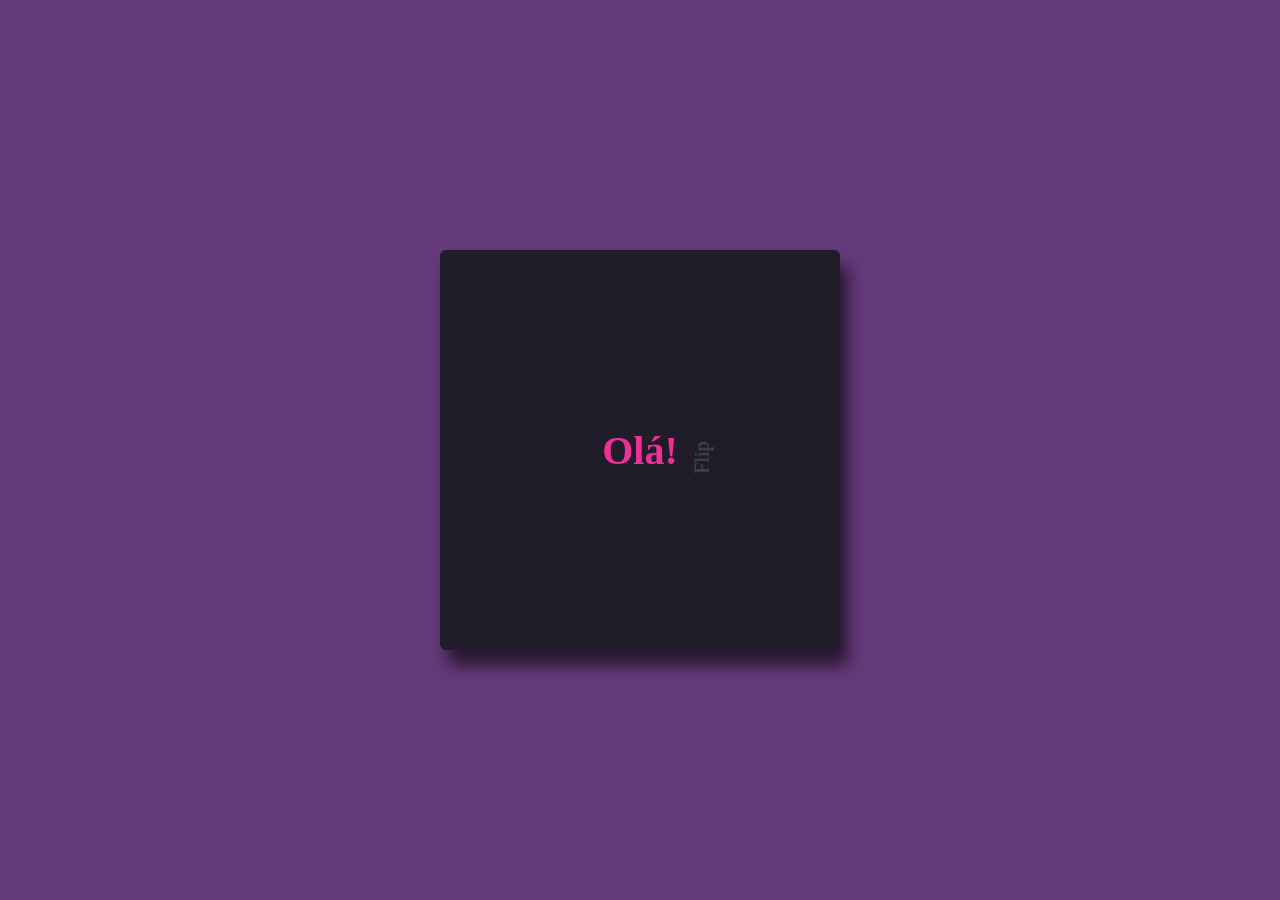
<file: portfolio/cartao-visitas/index.html>
<!DOCTYPE html>
<html lang="pt-br">

<head>
  <meta charset="UTF-8" />
  <meta http-equiv="X-UA-Compatible" content="IE=edge" />
  <meta name="viewport" content="width=device-width, initial-scale=1.0" />
  <title>Cartão Virtual (Flip)</title>

  <style>
    body {
      background-color: #643a7a;
    }

    .frame {
      position: absolute;
      background-color: #201c29;
      top: 50%;
      left: 50%;
      width: 400px;
      height: 400px;
      margin-top: -200px;
      margin-left: -200px;
      box-shadow: 8px 16px 16px rgba(0, 0, 0, 0.6);
      border-radius: 6px;
    }

    .frame,
    .card {
      display: flex;
      align-items: center;
      justify-content: center;
    }

    .flip-me {
      position: absolute;
      top: 20%;
      left: 77%;
      font-size: 20px;
      transform: rotate(-90deg);
    }

    .front h1 {
      font-size: 2.5rem;
      margin: 1rem 3rem;
      color: #ef2f96;
    }

    p {
      position: absolute;
      top: 60%;
      left: 10%;
      color: rgba(255, 255, 255, 0.2);
    }

    .card:hover .flip {
      transform: rotateX(180deg);
      translate3d (0, 0, 0);
    }

    .flip {
      transform-style: preserve-3d;
      transition: all 0.7s ease-in-out;
      perspective: 1000px;
    }

    .front,
    .back {
      -webkit-backface-visibility: hidden;
      width: 100%;
      height: 100%;
      background-color: #201c29;
    }

    .card .back {
      transform: rotateX(-180deg);
      position: absolute;
      top: 10;
      left: 10;
    }

    .back {
      letter-spacing: 2px;
      text-align: center;
    }

    .back h2 {
      font-size: 2rem;
      color: #ef2f96;
    }

    .back h3 {
      font-size: 1.8rem;
      color: rgba(255, 255, 255, 0.7);
    }

    .network>a>img {
      width: 32px;
    }

    .network>a>img:hover {
      cursor: pointer;
      width: 42px;
    }
  </style>
</head>

<body>
  <div class="frame">
    <div class="card">
      <div class="flip">
        <div class="front">
          <h1>Olá!</h1>
          <p class="flip-me">Flip</p>
        </div>
        <div class="back">
          <h2>Lucas Bavaresco</h2>
          <h3>Web Developer</h3>

          <div class="network">
            <a href="https://github.com/Lucas-Bavaresco" target="_blank">
              <img src="images/github.svg" alt="Logo GitHub" /></a>
            <a href="https://www.linkedin.com/in/lucas-bavaresco/" target="_blank"><img src="images/linkedin.svg"
                alt="Logo LinkedIn" /></a>
            <a href="https://www.instagram.com/lucas.infiniti.solutions/" target="_blank"><img
                src="images/instagram.svg" alt="Logo Instagram" /></a>
          </div>
        </div>
      </div>
    </div>
  </div>
</body>

</html>
</file>
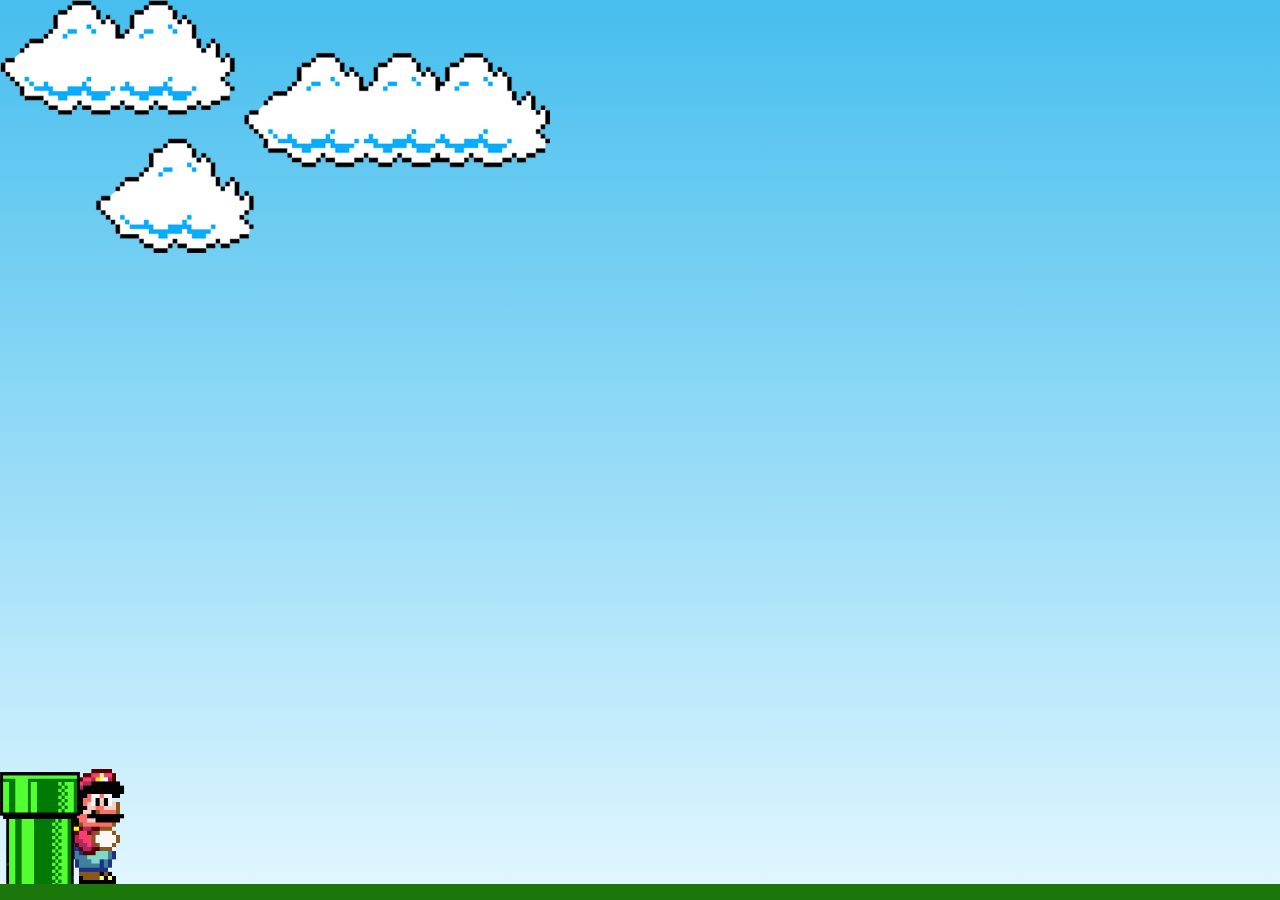
<file: portfolio/mario-jump/index.html>
<!DOCTYPE html>
<html lang="pt-br">

<head>
  <meta charset="UTF-8" />
  <neta htto-equiv="X-UA-Compatbile" content="IE=edge" />
  <meta name="viewport" content="width=device-width, initial-scale=1.0" />
  <title>Mario Jump</title>
  <link rel="stylesheet" href="style.css" />
</head>

<body>
  <div class="gameBoard">
    <img src="images/clouds.png" alt="nuvens" class="clouds" />
    <img src="images/mario.gif" alt="personagem mario" class="mario" />
    <img src="images/pipe.png" alt="cano" class="pipe" />
  </div>
</body>

<script src="script.js"></script>

</html>
</file>
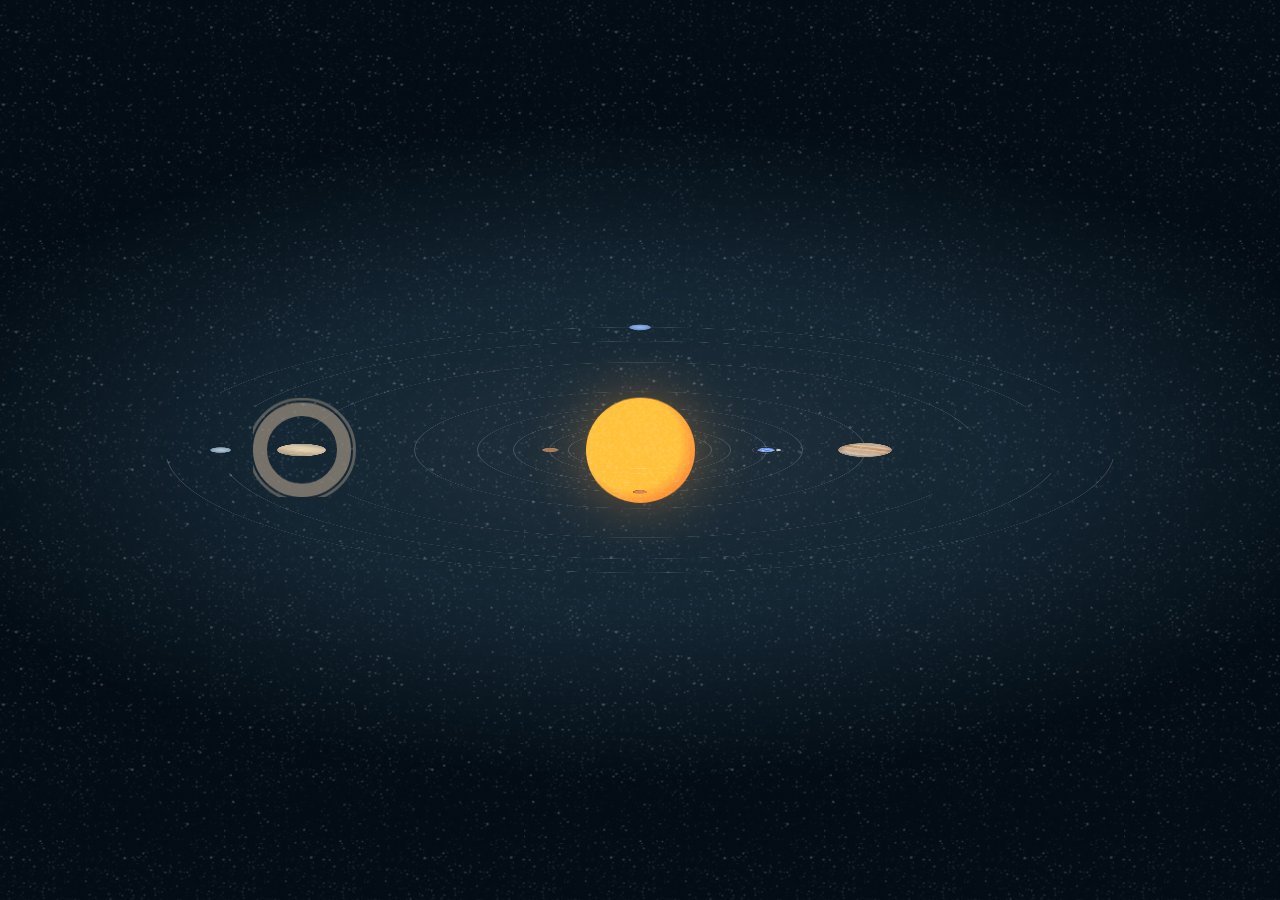
<file: portfolio/solar-system-3d/index.html>
<!doctype html>
<html lang="en">

<head>
  <meta charset="utf-8">
  <meta http-equiv="X-UA-Compatible" content="IE=Edge;chrome=1">
  <meta name="viewport" content="width=device-width, initial-scale=1.0, user-scalable = no">
  <!--<meta name="apple-mobile-web-app-capable" content="yes">
    <meta name="apple-mobile-web-app-status-bar-style" content="black">-->
  <title dir="ltr">3D Solar System</title>
  <script src="https://code.jquery.com/jquery-2.1.1.min.js" script type="text/javascript"></script>
  <script src="//ajax.googleapis.com/ajax/libs/jquery/1.8.1/jquery.min.js"></script>
  <link rel="stylesheet" type="text/css" media="screen" href="style.css">
</head>

<body class="opening hide-UI view-2D zoom-large data-close controls-close">
  <div id="navbar">
    <a id="toggle-data" href="#data"><i class="icon-data"></i>Data</a>
    <h1>3D CSS Solar System</h1>
    <a id="toggle-controls" href="#controls"><i class="icon-controls"></i>Controls</a>
  </div>
  <div id="data">
    <a class="sun" title="sun" href="#sunspeed">Sun</a>
    <a class="mercury" title="mercury" href="#mercuryspeed">Mercury</a>
    <a class="venus" title="venus" href="#venusspeed">Venus</a>
    <a class="earth active" title="earth" href="#earthspeed">Earth</a>
    <a class="mars" title="mars" href="#marsspeed">Mars</a>
    <a class="jupiter" title="jupiter" href="#jupiterspeed">Jupiter</a>
    <a class="saturn" title="saturn" href="#saturnspeed">Saturn</a>
    <a class="uranus" title="uranus" href="#uranusspeed">Uranus</a>
    <a class="neptune" title="neptune" href="#neptunespeed">Neptune</a>
  </div>
  <div id="controls">
    <label class="set-view">
      <input type="checkbox">
    </label>
    <label class="set-zoom">
      <input type="checkbox">
    </label>
    <label>
      <input type="radio" class="set-speed" name="scale" checked>
      <span>Speed</span>
    </label>
    <label>
      <input type="radio" class="set-size" name="scale">
      <span>Size</span>
    </label>
    <label>
      <input type="radio" class="set-distance" name="scale">
      <span>Distance</span>
    </label>
  </div>
  <div id="universe" class="scale-stretched">
    <div id="galaxy">
      <div id="solar-system" class="earth">
        <div id="mercury" class="orbit">
          <div class="pos">
            <div class="planet">
              <dl class="infos">
                <dt>Mercury</dt>
                <dd><span></span></dd>
              </dl>
            </div>
          </div>
        </div>
        <div id="venus" class="orbit">
          <div class="pos">
            <div class="planet">
              <dl class="infos">
                <dt>Venus</dt>
                <dd><span></span></dd>
              </dl>
            </div>
          </div>
        </div>
        <div id="earth" class="orbit">
          <div class="pos">
            <div class="orbit">
              <div class="pos">
                <div class="moon"></div>
              </div>
            </div>
            <div class="planet">
              <dl class="infos">
                <dt>Earth</dt>
                <dd><span></span></dd>
              </dl>
            </div>
          </div>
        </div>
        <div id="mars" class="orbit">
          <div class="pos">
            <div class="planet">
              <dl class="infos">
                <dt>Mars</dt>
                <dd><span></span></dd>
              </dl>
            </div>
          </div>
        </div>
        <div id="jupiter" class="orbit">
          <div class="pos">
            <div class="planet">
              <dl class="infos">
                <dt>Jupiter</dt>
                <dd><span></span></dd>
              </dl>
            </div>
          </div>
        </div>
        <div id="saturn" class="orbit">
          <div class="pos">
            <div class="planet">
              <div class="ring"></div>
              <dl class="infos">
                <dt>Saturn</dt>
                <dd><span></span></dd>
              </dl>
            </div>
          </div>
        </div>
        <div id="uranus" class="orbit">
          <div class="pos">
            <div class="planet">
              <dl class="infos">
                <dt>Uranus</dt>
                <dd><span></span></dd>
              </dl>
            </div>
          </div>
        </div>
        <div id="neptune" class="orbit">
          <div class="pos">
            <div class="planet">
              <dl class="infos">
                <dt>Neptune</dt>
                <dd><span></span></dd>
              </dl>
            </div>
          </div>
        </div>
        <div id="sun">
          <dl class="infos">
            <dt>Sun</dt>
            <dd><span></span></dd>
          </dl>
        </div>
      </div>
    </div>
  </div>
  </script>
  <script src="script.js"></script>
</body>

</html>
</file>
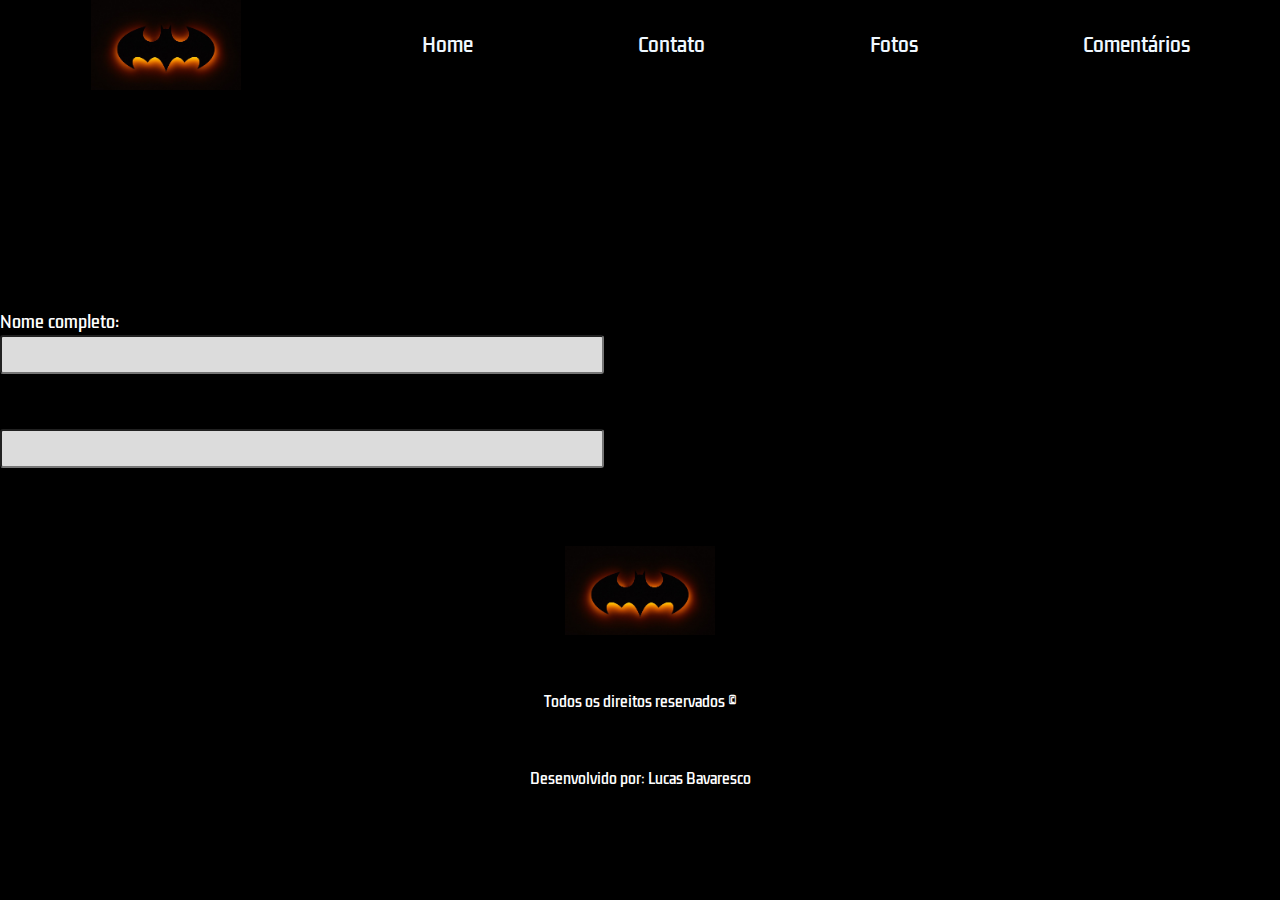
<file: portfolio/batman/contato.html>
<!DOCTYPE html>
<html lang="en">

<head>
  <meta charset="UTF-8" />
  <meta http-equiv="X-UA-Compatible" content="IE=edge" />
  <meta name="viewport" content="width=device-width, initial-scale=1.0" />
  <title>Contato</title>
  <link rel="stylesheet" href="./styles.css" />
</head>

<body>
  <header>
    <img id="logo" src="./logo1.jpg" />
    <nav>
      <ul>
        <a href="./index.html">
          <li>Home</li>
        </a>
        <a href="./contato.html">
          <li>Contato</li>
        </a>
        <a href="./fotos.html">
          <li>Fotos</li>
        </a>
        <a href="./comentarios.html">
          <li>Comentários</li>
        </a>
      </ul>
    </nav>
  </header>

  <div class="contactUs">
    <h1>Contate conosco:</h1>
  </div>

  <div class="costumerName">
    <form> <!-- ? Formulário de Contato do Cliente -->
      <label>Nome completo:</label>
      <input type="text" id="txtName" />
    </form>
  </div>


  <div class="costumerEmail">
    <form>
      <label>E-mail:</label>
      <input type="email" id="costemail" />
    </form>
  </div>






  <footer>
    <img style="object-fit: contain" id="logo" src="./logo1.jpg" />
    <span>Todos os direitos reservados ©</span>
    <span>Desenvolvido por: Lucas Bavaresco</span>

    <nav class="footer-navigation">
      <ul class="footer-list">
        <a href="./index.html">
          <li>Home</li>
        </a>
        <a href="./contato.html">
          <li>Contato</li>
        </a>
        <a href="./fotos.html">
          <li>Fotos</li>
        </a>
        <a href="./comentarios.html">
          <li>Comentários</li>
        </a>
      </ul>
    </nav>
  </footer>
</body>

</html>
</file>
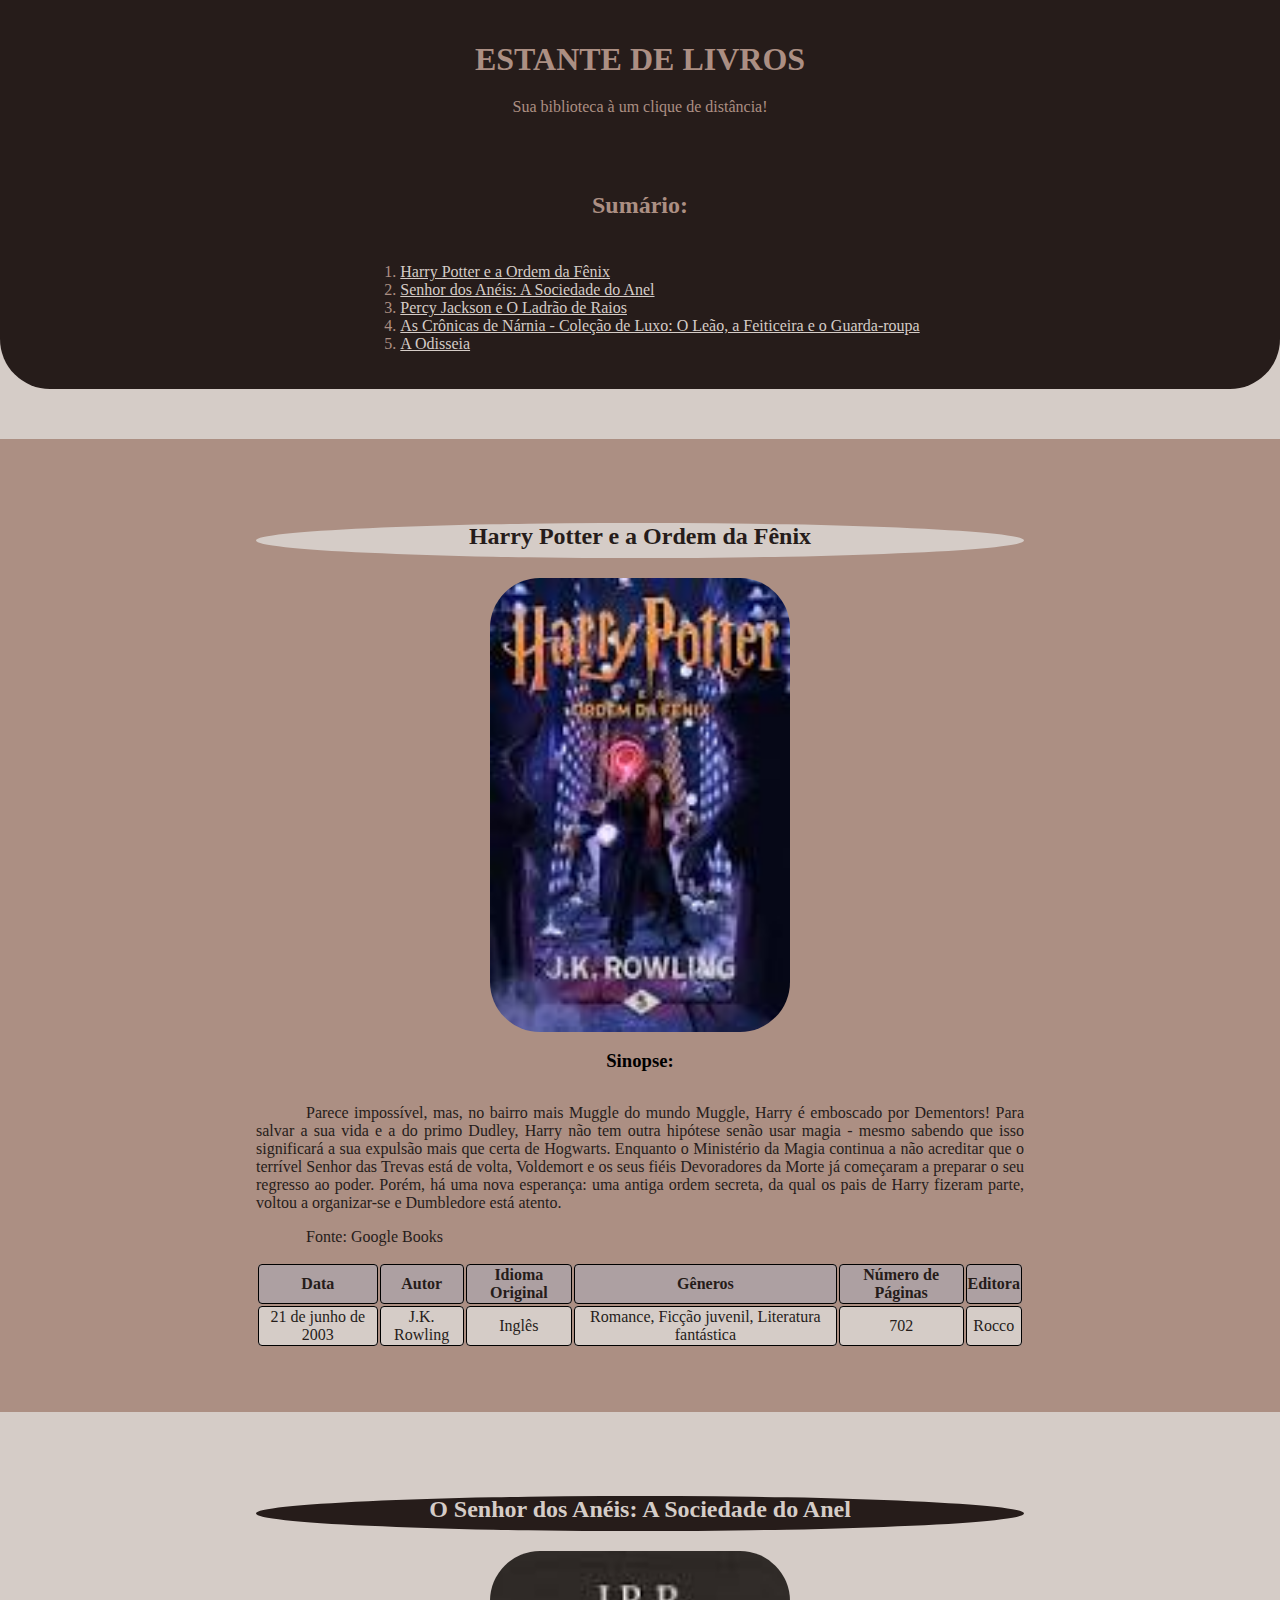
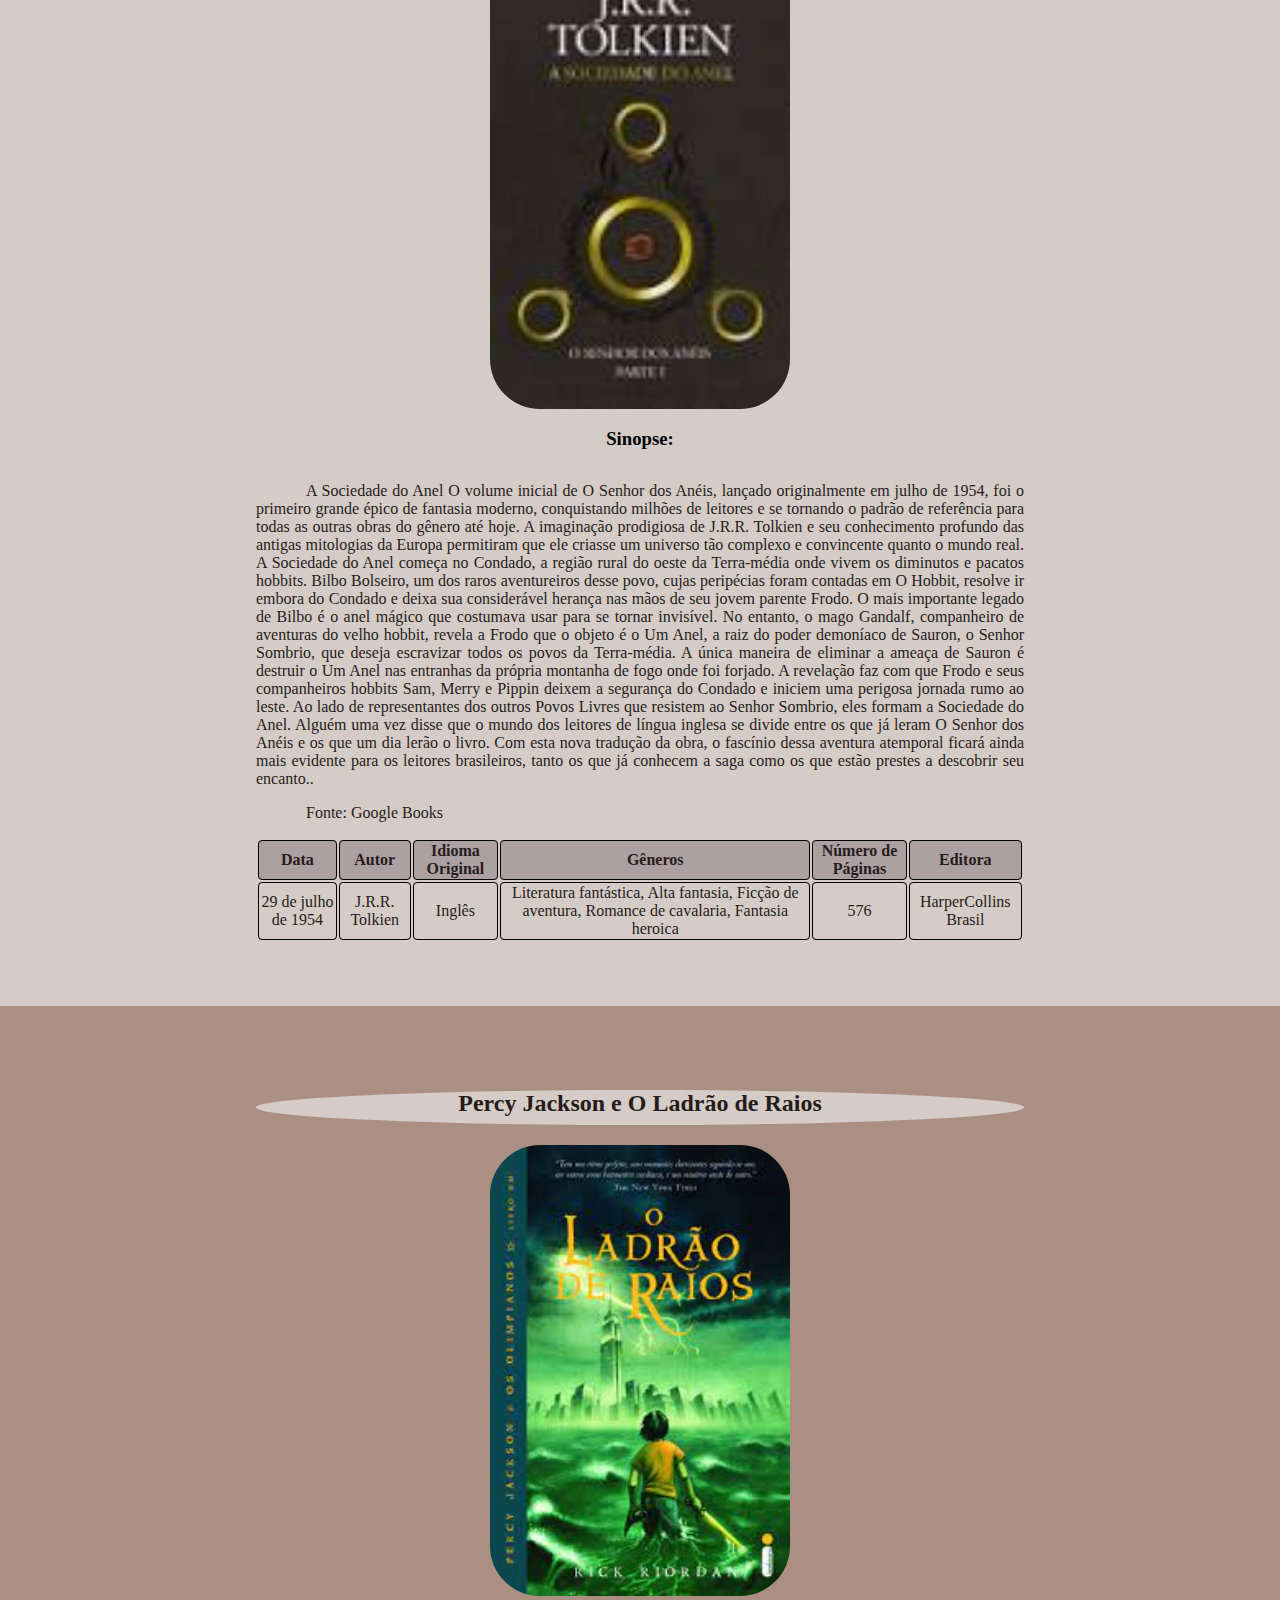
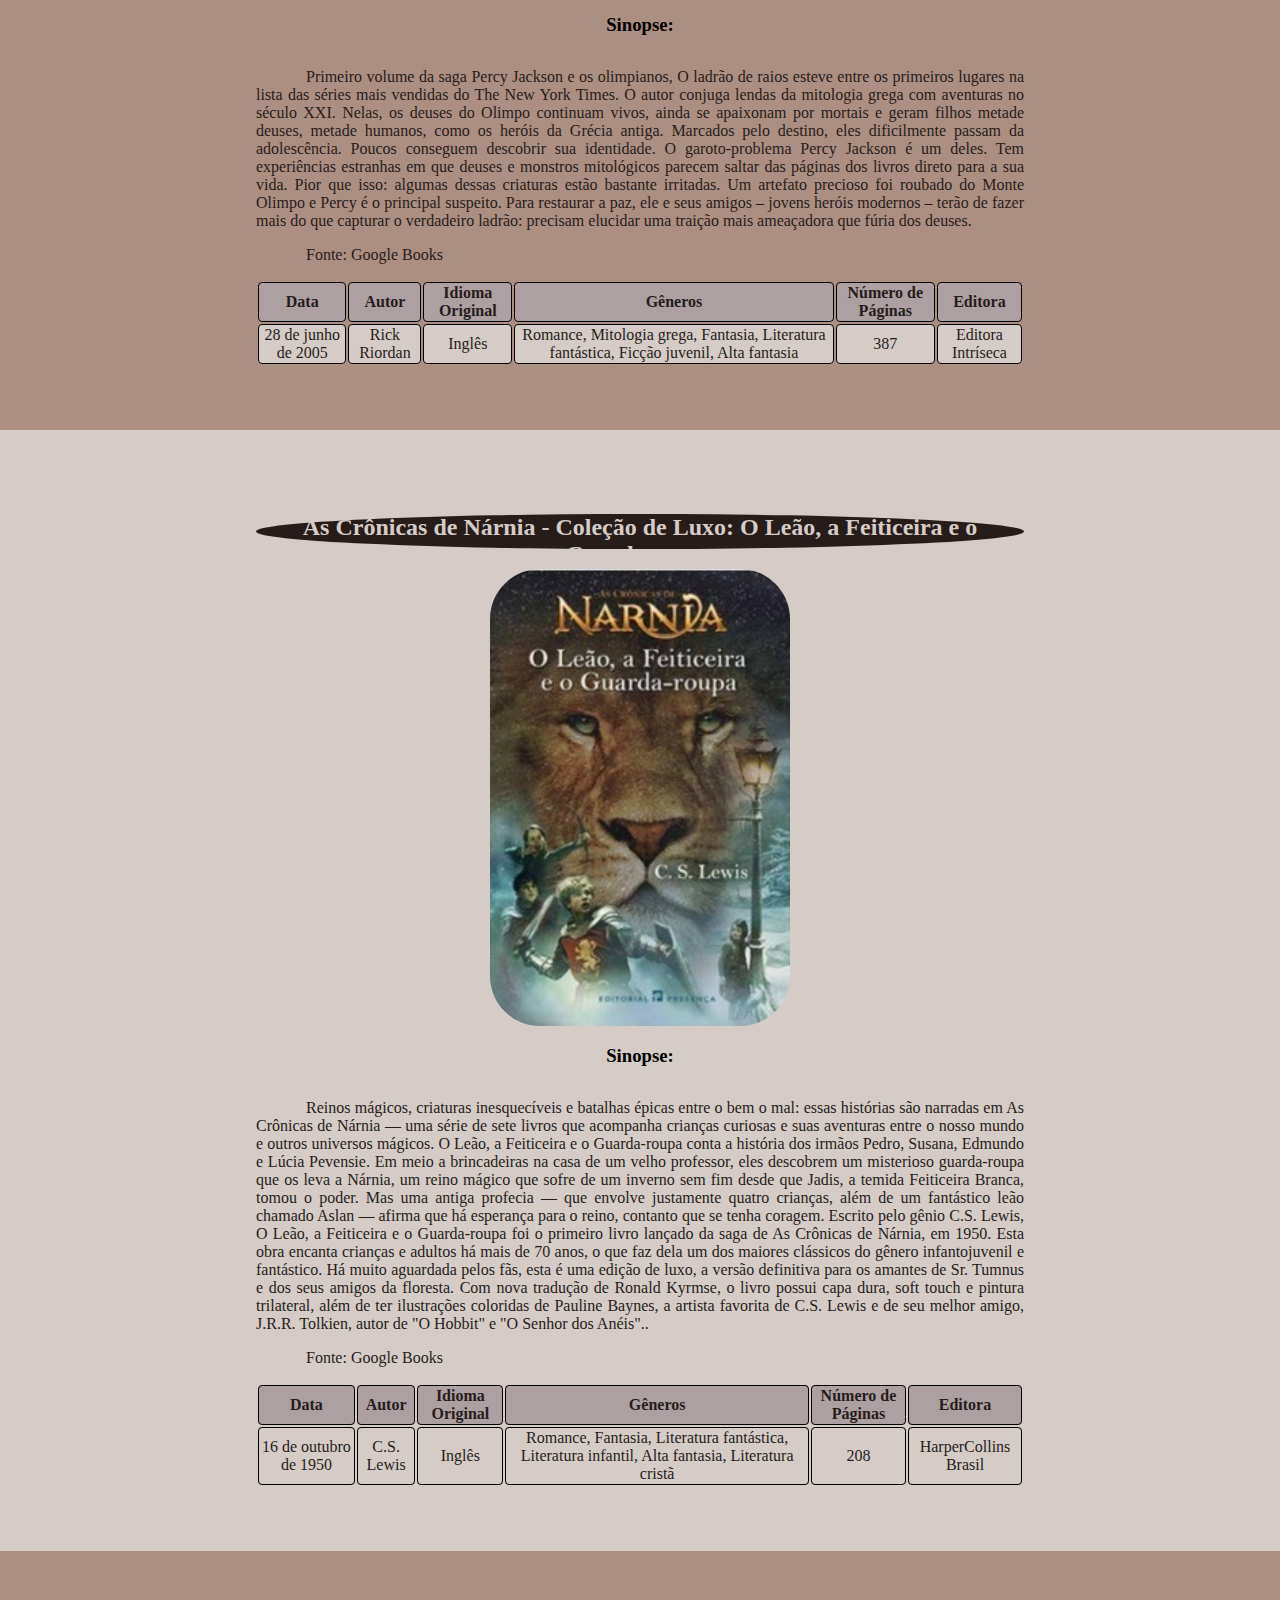
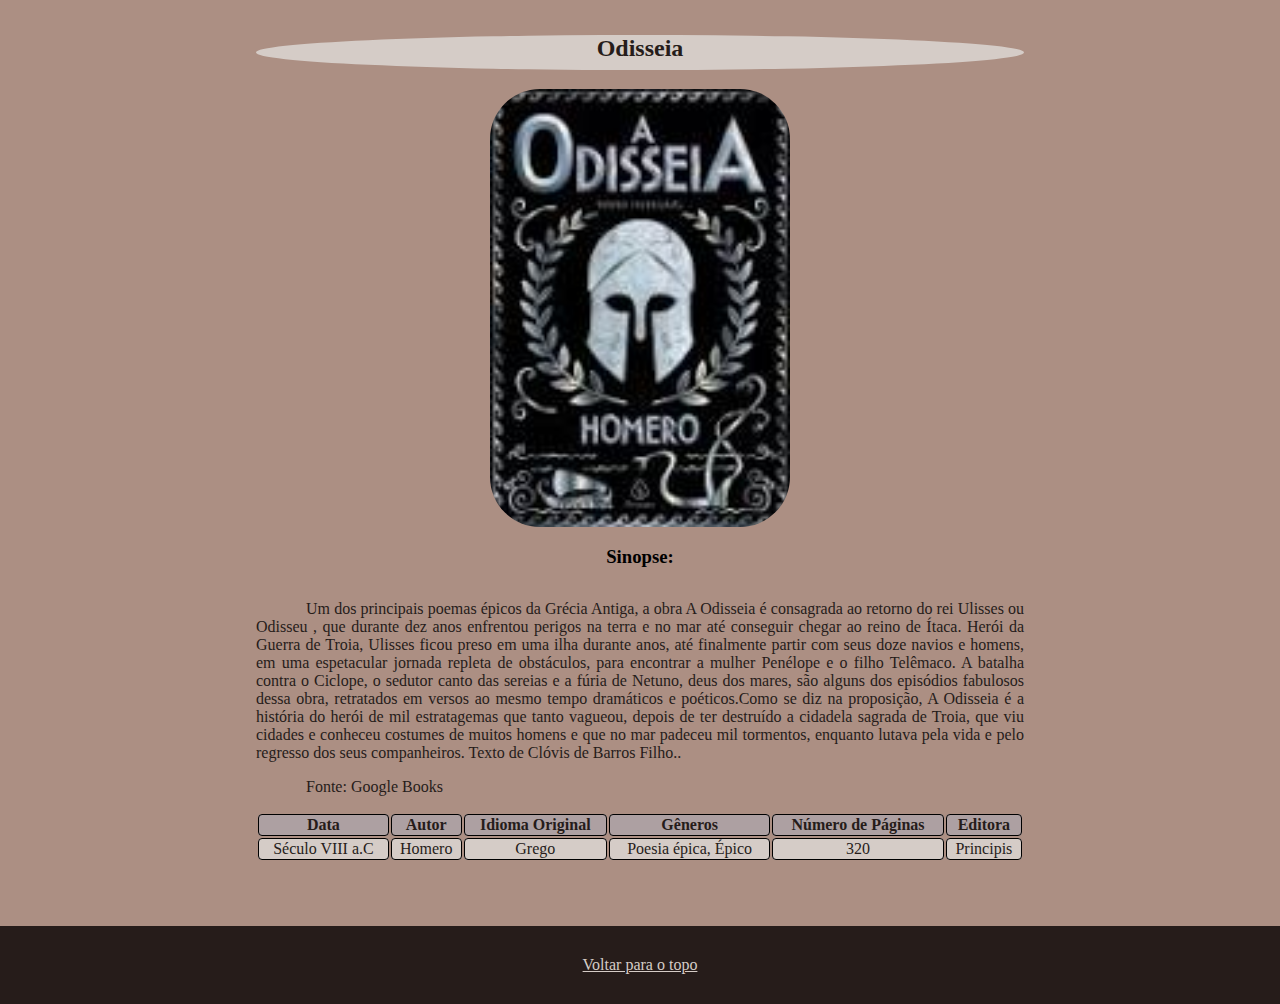
<file: portfolio/estante-livros/estante.html>
<!DOCTYPE html>
<html lang="en">

<head>
    <meta charset="UTF-8">
    <meta http-equiv="X-UA-Compatible" content="IE=edge">
    <meta name="viewport" content="width=device-width, initial-scale=1.0">
    <link rel="stylesheet" type="text/css" href="style.css" />
    <title> Estante de Livros </title>

</head>

<body>
    <div id="header">
        <h1> ESTANTE DE LIVROS </h1>
        <p id="yourLibrary"> Sua biblioteca à um clique de distância!</p>
    </div>
    <div id="sumary">
        <h2> Sumário: </h2>
        <ol>
            <li><a href="#sectionOne"> Harry Potter e a Ordem da Fênix </a></li>
            <li><a href="#sectionTwo"> Senhor dos Anéis: A Sociedade do Anel </a></li>
            <li><a href="#sectionThree"> Percy Jackson e O Ladrão de Raios </a></li>
            <li><a href="#sectionFour"> As Crônicas de Nárnia - Coleção de Luxo: O Leão, a Feiticeira e o Guarda-roupa
                </a></li>
            <li><a href="#sectionFive"> A Odisseia </a></li>
        </ol>
    </div>
    <section id="sectionOne">
        <h2 class="bookTitle" id="bookOdd"> Harry Potter e a Ordem da Fênix </h2>
        <img src="img/Capa do Livro Harry Potter e a Ordem da Fênix.jpeg"
            alt="Capa do Livro Harry Potter e a Ordem da Fênix">
        <h3> Sinopse: </h3>
        <p>Parece impossível, mas, no bairro mais Muggle do mundo Muggle, Harry é emboscado por Dementors! Para salvar a
            sua vida e a do primo Dudley, Harry não tem outra hipótese senão usar magia - mesmo sabendo que isso
            significará a sua expulsão mais que certa de Hogwarts. Enquanto o Ministério da Magia continua a não
            acreditar que o terrível Senhor das Trevas está de volta, Voldemort e os seus fiéis Devoradores da Morte já
            começaram a preparar o seu regresso ao poder. Porém, há uma nova esperança: uma antiga ordem secreta, da
            qual os pais de Harry fizeram parte, voltou a organizar-se e Dumbledore está atento.</p>
        <p>Fonte: Google Books</p>
        <table>
            <thead>
                <th>Data</th>
                <th>Autor</th>
                <th>Idioma Original</th>
                <th>Gêneros</th>
                <th>Número de Páginas</th>
                <th>Editora</th>
            </thead>
            <tbody>
                <tr>
                    <td> 21 de junho de 2003 </td>
                    <td> J.K. Rowling </td>
                    <td> Inglês </td>
                    <td> Romance, Ficção juvenil, Literatura fantástica </td>
                    <td> 702 </td>
                    <td> Rocco </td>
                </tr>

            </tbody>
        </table>
    </section>
    <section id="sectionTwo">
        <h2 class="bookTitle" id="bookPair"> O Senhor dos Anéis: A Sociedade do Anel </h2>
        <img src="img/Capa do Livro Senhor dos Anéis a Sociedade do Anel.jpeg"
            alt="Capa do Livro Senhor dos Anéis: A Sociedade do Anel">
        <h3 className="synopsisDifCollor"> Sinopse: </h3>
        <p>A Sociedade do Anel O volume inicial de O Senhor dos Anéis, lançado originalmente em julho de 1954, foi o
            primeiro grande épico de fantasia moderno, conquistando milhões de leitores e se tornando o padrão de
            referência para todas as outras obras do gênero até hoje. A imaginação prodigiosa de J.R.R. Tolkien e seu
            conhecimento profundo das antigas mitologias da Europa permitiram que ele criasse um universo tão complexo e
            convincente quanto o mundo real. A Sociedade do Anel começa no Condado, a região rural do oeste da
            Terra-média onde vivem os diminutos e pacatos hobbits. Bilbo Bolseiro, um dos raros aventureiros desse povo,
            cujas peripécias foram contadas em O Hobbit, resolve ir embora do Condado e deixa sua considerável herança
            nas mãos de seu jovem parente Frodo. O mais importante legado de Bilbo é o anel mágico que costumava usar
            para se tornar invisível. No entanto, o mago Gandalf, companheiro de aventuras do velho hobbit, revela a
            Frodo que o objeto é o Um Anel, a raiz do poder demoníaco de Sauron, o Senhor Sombrio, que deseja escravizar
            todos os povos da Terra-média. A única maneira de eliminar a ameaça de Sauron é destruir o Um Anel nas
            entranhas da própria montanha de fogo onde foi forjado. A revelação faz com que Frodo e seus companheiros
            hobbits Sam, Merry e Pippin deixem a segurança do Condado e iniciem uma perigosa jornada rumo ao leste. Ao
            lado de representantes dos outros Povos Livres que resistem ao Senhor Sombrio, eles formam a Sociedade do
            Anel. Alguém uma vez disse que o mundo dos leitores de língua inglesa se divide entre os que já leram O
            Senhor dos Anéis e os que um dia lerão o livro. Com esta nova tradução da obra, o fascínio dessa aventura
            atemporal ficará ainda mais evidente para os leitores brasileiros, tanto os que já conhecem a saga como os
            que estão prestes a descobrir seu encanto..</p>
        <p>Fonte: Google Books</p>
        <table>
            <thead>
                <th>Data</th>
                <th>Autor</th>
                <th>Idioma Original</th>
                <th>Gêneros</th>
                <th>Número de Páginas</th>
                <th>Editora</th>
            </thead>
            <tbody>
                <tr>
                    <td> 29 de julho de 1954 </td>
                    <td> J.R.R. Tolkien </td>
                    <td> Inglês </td>
                    <td> Literatura fantástica, Alta fantasia, Ficção de aventura, Romance de cavalaria, Fantasia
                        heroica </td>
                    <td> 576 </td>
                    <td> HarperCollins Brasil </td>
                </tr>

            </tbody>
        </table>
    </section>
    <section id="sectionThree">
        <h2 class="bookTitle" id="bookOdd"> Percy Jackson e O Ladrão de Raios</h2>
        <img src="img/Capa do Livro Percy Jackson e O Ladrão de Raios.jpeg"
            alt="Capa do Livro Percy Jackson e O Ladrão de Raios">
        <h3> Sinopse: </h3>
        <p>Primeiro volume da saga Percy Jackson e os olimpianos, O ladrão de raios esteve entre os primeiros lugares na
            lista das séries mais vendidas do The New York Times. O autor conjuga lendas da mitologia grega com
            aventuras no século XXI. Nelas, os deuses do Olimpo continuam vivos, ainda se apaixonam por mortais e geram
            filhos metade deuses, metade humanos, como os heróis da Grécia antiga. Marcados pelo destino, eles
            dificilmente passam da adolescência. Poucos conseguem descobrir sua identidade. O garoto-problema Percy
            Jackson é um deles. Tem experiências estranhas em que deuses e monstros mitológicos parecem saltar das
            páginas dos livros direto para a sua vida. Pior que isso: algumas dessas criaturas estão bastante irritadas.
            Um artefato precioso foi roubado do Monte Olimpo e Percy é o principal suspeito. Para restaurar a paz, ele e
            seus amigos – jovens heróis modernos – terão de fazer mais do que capturar o verdadeiro ladrão: precisam
            elucidar uma traição mais ameaçadora que fúria dos deuses.</p>
        <p>Fonte: Google Books</p>
        <table>
            <thead>
                <th>Data</th>
                <th>Autor</th>
                <th>Idioma Original</th>
                <th>Gêneros</th>
                <th>Número de Páginas</th>
                <th>Editora</th>
            </thead>
            <tbody>
                <tr>
                    <td> 28 de junho de 2005 </td>
                    <td> Rick Riordan </td>
                    <td> Inglês </td>
                    <td> Romance, Mitologia grega, Fantasia, Literatura fantástica, Ficção juvenil, Alta fantasia </td>
                    <td> 387 </td>
                    <td> Editora Intríseca </td>
                </tr>

            </tbody>
        </table>
    </section>
    <section id="sectionFour">
        <h2 class="bookTitle" id="bookPair"> As Crônicas de Nárnia - Coleção de Luxo: O Leão, a Feiticeira e o
            Guarda-roupa</h2>
        <img src="img/Capa do Livro Leao-feiticeira-guarda-roupa.jpg"
            alt="Capa do Livro As Crônicas de Nárnia - Coleção de Luxo: O Leão, a Feiticeira e o Guarda-roupa">
        <h3 className="synopsisDifCollor"> Sinopse: </h3>
        <p>Reinos mágicos, criaturas inesquecíveis e batalhas épicas entre o bem o mal: essas histórias são narradas em
            As Crônicas de Nárnia — uma série de sete livros que acompanha crianças curiosas e suas aventuras entre o
            nosso mundo e outros universos mágicos.
            O Leão, a Feiticeira e o Guarda-roupa conta a história dos irmãos Pedro, Susana, Edmundo e Lúcia Pevensie.
            Em meio a brincadeiras na casa de um velho professor, eles descobrem um misterioso guarda-roupa que os leva
            a Nárnia, um reino mágico que sofre de um inverno sem fim desde que Jadis, a temida Feiticeira Branca, tomou
            o poder. Mas uma antiga profecia — que envolve justamente quatro crianças, além de um fantástico leão
            chamado Aslan — afirma que há esperança para o reino, contanto que se tenha coragem.
            Escrito pelo gênio C.S. Lewis, O Leão, a Feiticeira e o Guarda-roupa foi o primeiro livro lançado da saga de
            As Crônicas de Nárnia, em 1950. Esta obra encanta crianças e adultos há mais de 70 anos, o que faz dela um
            dos maiores clássicos do gênero infantojuvenil e fantástico.
            Há muito aguardada pelos fãs, esta é uma edição de luxo, a versão definitiva para os amantes de Sr. Tumnus e
            dos seus amigos da floresta. Com nova tradução de Ronald Kyrmse, o livro possui capa dura, soft touch e
            pintura trilateral, além de ter ilustrações coloridas de Pauline Baynes, a artista favorita de C.S. Lewis e
            de seu melhor amigo, J.R.R. Tolkien, autor de "O Hobbit" e "O Senhor dos Anéis"..</p>
        <p>Fonte: Google Books</p>
        <table>
            <thead>
                <th>Data</th>
                <th>Autor</th>
                <th>Idioma Original</th>
                <th>Gêneros</th>
                <th>Número de Páginas</th>
                <th>Editora</th>
            </thead>
            <tbody>
                <tr>
                    <td> 16 de outubro de 1950 </td>
                    <td> C.S. Lewis </td>
                    <td> Inglês </td>
                    <td> Romance, Fantasia, Literatura fantástica, Literatura infantil, Alta fantasia, Literatura cristã
                    </td>
                    <td> 208 </td>
                    <td> HarperCollins Brasil </td>
                </tr>

            </tbody>
        </table>
    </section>
    <section id="sectionFive">
        <h2 class="bookTitle" id="bookOdd"> Odisseia </h2>
        <img src="img/Capa do Livro Odisséia - Homero.jpg" alt="Capa do Livro Odisseia">
        <h3> Sinopse: </h3>
        <p> Um dos principais poemas épicos da Grécia Antiga, a obra A Odisseia é consagrada ao retorno do rei Ulisses
            ou Odisseu , que durante dez anos enfrentou perigos na terra e no mar até conseguir chegar ao reino de
            Ítaca. Herói da Guerra de Troia, Ulisses ficou preso em uma ilha durante anos, até finalmente partir com
            seus doze navios e homens, em uma espetacular jornada repleta de obstáculos, para encontrar a mulher
            Penélope e o filho Telêmaco. A batalha contra o Ciclope, o sedutor canto das sereias e a fúria de Netuno,
            deus dos mares, são alguns dos episódios fabulosos dessa obra, retratados em versos ao mesmo tempo
            dramáticos e poéticos.Como se diz na proposição, A Odisseia é a história do herói de mil estratagemas que
            tanto vagueou, depois de ter destruído a cidadela sagrada de Troia, que viu cidades e conheceu costumes de
            muitos homens e que no mar padeceu mil tormentos, enquanto lutava pela vida e pelo regresso dos seus
            companheiros. Texto de Clóvis de Barros Filho..</p>
        <p>Fonte: Google Books</p>
        <table>
            <thead>
                <th>Data</th>
                <th>Autor</th>
                <th>Idioma Original</th>
                <th>Gêneros</th>
                <th>Número de Páginas</th>
                <th>Editora</th>
            </thead>
            <tbody>
                <tr>
                    <td> Século VIII a.C </td>
                    <td> Homero </td>
                    <td> Grego </td>
                    <td> Poesia épica, Épico</td>
                    <td> 320 </td>
                    <td> Principis </td>
                </tr>

            </tbody>
        </table>
    </section>
    <footer>
        <a href="#header"> Voltar para o topo </a>
    </footer>
</body>

</html>
</file>
<file: portfolio/mario-jump/style.css>
* {
  margin: 0;
  padding: 0;
  box-sizing: border-box;
}

.gameBoard {
  width: 100;
  height: 100vh;
  border-bottom: 1rem solid rgb(28, 119, 10);
  margin: 0 auto;
  position: relative;
  overflow: hidden;
  background: linear-gradient(#46beee, #e0f6ff);
}

.pipe {
  width: 80px;
  height: 112px;
  position: absolute;
  bottom: 0;
  animation: pipeAnimation 2s infinite linear;
}

@keyframes pipeAnimation {
  from {
    right: -80px;
  }
  to {
    right: 100%;
  }
}

.mario {
  position: absolute;
  bottom: 0;
  width: 150px;
}

.jump {
  animation: jumpAnimation 500ms infinite ease-out;
}

@keyframes jumpAnimation {
  0% {
    bottom: 0;
  }
  40% {
    bottom: 180px;
  }
  50% {
    bottom: 180px;
  }
  60% {
    bottom: 180px;
  }
  100% {
    bottom: 0;
  }
}

.clouds {
  position: absolute;
  width: 550px;
  animation: cloudsAnimation 20s infinite linear;
}

@keyframes cloudsAnimation {
  from {
    right: -550px;
  }
  to {
    right: 100%;
  }
}
</file>
<file: portfolio/solar-system-3d/style.css>
@import url(https://fonts.googleapis.com/css?family=Open+Sans:400,300);

html, body, div, span, applet, object, iframe, h1, h2, h3, h4, h5, h6, p, blockquote, pre, a, abbr, acronym, address, big, cite, code, del, dfn, em, img, ins, kbd, q, s, samp, small, strike, strong, sub, sup, tt, var, b, u, i, center, dl, dt, dd, ol, ul, li, fieldset, form, label, legend, table, caption, tbody, tfoot, thead, tr, th, td, article, aside, canvas, details, embed, figure, figcaption, footer, header, hgroup, menu, nav, output, ruby, section, summary, time, mark, audio, video {
  border: 0;
  font-size: 100%;
  font: inherit;
  vertical-align: baseline;
  margin: 0;
  padding: 0; }

article, aside, details, figcaption, figure, footer, header, hgroup, menu, nav, section {
  display: block; }

body {
  line-height: 1; }

ol, ul {
  list-style: none; }

blockquote, q {
  quotes: none; }

blockquote:before, blockquote:after, q:before, q:after {
  content: none; }

table {
  border-collapse: collapse;
  border-spacing: 0; }

* {
  -moz-box-sizing: border-box;
  box-sizing: border-box;
  box-sizing: border-box; }

body {
  font-size: 10px;
  font-family: 'Open Sans', sans-serif;
  font-weight: 300;
  background-color: #08090A; }

#universe {
  z-index: 1;
  position: absolute;
  overflow: hidden;
  width: 100%;
  height: 100%;
  background-position: center 40%;
  background-repeat: no-repeat;
  background-size: cover; }

#galaxy {
  position: relative;
  width: 100%;
  height: 100%;
  /*perspective: 4000;*/ }

#solar-system {
  position: absolute;
  width: 100%;
  height: 100%;
  transform-style: preserve-3d; }

.orbit {
  position: absolute;
  top: 50%;
  left: 50%;
  border: 1px solid rgba(255, 255, 255, 0.2);
  border-radius: 50%;
  transform-style: preserve-3d;
  animation-name: orbit;
  animation-iteration-count: infinite;
  animation-timing-function: linear; }

.orbit .orbit {
  animation-name: suborbit; }

.pos {
  position: absolute;
  top: 50%;
  width: 2em;
  height: 2em;
  margin-top: -1em;
  margin-left: -1em;
  transform-style: preserve-3d;
  animation-name: invert;
  animation-iteration-count: infinite;
  animation-timing-function: linear; }

#sun, .planet, #earth .moon {
  position: absolute;
  top: 50%;
  left: 50%;
  width: 1em;
  height: 1em;
  margin-top: -0.5em;
  margin-left: -0.5em;
  border-radius: 50%;
  transform-style: preserve-3d; }

#sun {
  background-color: #FB7209;
  background-repeat: no-repeat;
  background-size: cover;
  box-shadow: 0 0 60px rgba(255, 160, 60, 0.4); }

.planet {
  background-color: #202020;
  background-repeat: no-repeat;
  background-size: cover;
  animation-iteration-count: infinite;
  animation-timing-function: linear; }

.ring {
  position: absolute;
  top: 50%;
  left: 50%;
  border-radius: 50%; }

#saturn .ring {
  width: 2em;
  height: 2em;
  margin-top: -1em;
  margin-left: -1em;
  border: 0.3em solid rgba(160, 147, 130, 0.7);
  animation-iteration-count: infinite;
  animation-timing-function: linear; }

#saturn .ring:after {
  border-radius: 50%;
  position: absolute;
  content: '';
  top: 50%;
  left: 50%;
  width: 2.2em;
  height: 2.2em;
  margin-top: -1.1em;
  margin-left: -1.1em;
  border: 0.07em solid rgba(160, 147, 130, 0.5);
  box-sizing: border-box;
  box-sizing: border-box; }

/* --------------------------------------------------------------------------- planets index */
#mercury {
  z-index: 10; }

#venus {
  z-index: 9; }

#earth {
  z-index: 8; }

#moon {
  z-index: 7; }

#mars {
  z-index: 6; }

#jupiter {
  z-index: 5; }

#saturn {
  z-index: 4; }

#uranus {
  z-index: 3; }

#neptune {
  z-index: 2; }

#sun {
  z-index: 1; }

/* --------------------------------------------------------------------------- animations */
@keyframes orbit {
  0% {
    transform: rotateZ(0deg); }

  100% {
    transform: rotateZ(-360deg); } }

@keyframes suborbit {
  0% {
    transform: rotateX(90deg) rotateZ(0deg); }

  100% {
    transform: rotateX(90deg) rotateZ(-360deg); } }

@keyframes invert {
  0% {
    transform: rotateX(-90deg) rotateY(360deg) rotateZ(0deg); }

  100% {
    transform: rotateX(-90deg) rotateY(0deg) rotateZ(0deg); } }

/* --------------------------------------------------------------------------- opening */
.view-3D .opening #sun,
.view-3D .opening .orbit,
.view-3D .opening .pos,
.view-3D .opening .planet,
.view-3D .opening .satelite,
.view-3D .opening .ring {
  transition-duration: 4s; }

#universe.opening #sun {
  box-shadow: 0 0 0 rgba(255, 160, 60, 0); }

/* --------------------------------------------------------------------------- 2D view */
.view-2D.zoom-large #sun {
  transform-style: flat; }

.view-2D.zoom-large .orbit {
  transform-style: flat; }

.view-2D #sun,
.view-2D .ring {
  transform: rotateX(0deg); }

.view-2D .planet,
.view-2D .moon {
  transform: rotateX(90deg); }

/* --------------------------------------------------------------------------- 3D view */
.view-3D.zoom-large #sun {
  transform-style: preserve-3d; }

.view-3D.zoom-large .orbit {
  transform-style: preserve-3d; }

.view-3D #solar-system {
  transform: rotateX(75deg); }

.view-3D #sun {
  transform: rotateX(-90deg); }

.view-3D .ring {
  transform: rotateX(90deg); }

.view-3D .planet,
.view-3D .moon {
  transform: rotateX(0deg); }

/* --------------------------------------------------------------------------- large zoom */
.zoom-large #solar-system {
  width: 100%; }

.zoom-large.view-2D .scale-stretched #solar-system {
  font-size: 26%; }

.zoom-large.view-3D .scale-stretched #solar-system {
  font-size: 62%; }

.zoom-large.view-2D .scale-d #solar-system {
  font-size: 22%; }

.zoom-large.view-3D .scale-d #solar-system {
  font-size: 48%; }

.zoom-large.view-2D .scale-s #solar-system {
  font-size: 7%; }

.zoom-large.view-3D .scale-s #solar-system {
  font-size: 14%; }

/* --------------------------------------------------------------------------- close zoom */
.zoom-close #solar-system {
  width: 200%;
  font-size: 100%; }

.zoom-close .scale-stretched #solar-system {
  margin-left: -100%; }

.zoom-close .scale-d #solar-system {
  margin-left: -106%; }

.zoom-close.view-2D .scale-d #solar-system {
  font-size: 84%; }

.zoom-close.view-3D .scale-d #solar-system {
  font-size: 84%; }

.zoom-close .scale-s #solar-system {
  margin-left: -145%; }

.zoom-close.view-2D .scale-s #solar-system {
  font-size: 40%; }

.zoom-close.view-3D .scale-s #solar-system {
  font-size: 40%; }

.zoom-close .orbit,
.zoom-close .pos,
.zoom-close .planet,
.zoom-close .satelite,
.zoom-close .ring {
  animation-play-state: paused!important;
  animation-duration: 0s!important;
  animation: none!important; }

.zoom-close.view-2D .planet,
.zoom-close.view-2D .moon {
  transform: rotateX(0deg); }

.zoom-close.view-3D .planet {
  transform: rotateX(-90deg); }

.zoom-close.view-3D .moon {
  transform: rotateX(90deg); }

.zoom-close .pos {
  left: 100%!important;
  top: 50%!important; }

/* --------------------------------------------------------------------------- data */
/* --------------------------------------------------------------------------- speed */
/* sideral years */
#mercury .pos,
#mercury .planet,
#mercury.orbit {
  animation-duration: 2.89016s; }

#venus .pos,
#venus .planet,
#venus.orbit {
  animation-duration: 7.38237s; }

#earth .pos,
#earth .planet,
#earth.orbit {
  animation-duration: 12.00021s; }

#earth .orbit .pos,
#earth .orbit {
  animation-duration: 0.89764s; }

#mars .pos,
#mars .planet,
#mars.orbit {
  animation-duration: 22.57017s; }

#jupiter .pos,
#jupiter .planet,
#jupiter.orbit {
  animation-duration: 142.35138s; }

#saturn .pos,
#saturn .planet,
#saturn.orbit,
#saturn .ring {
  animation-duration: 353.36998s; }

#uranus .pos,
#uranus .planet,
#uranus.orbit {
  animation-duration: 1008.20215s; }

#neptune .pos,
#neptune .planet,
#neptune.orbit {
  animation-duration: 1977.49584s; }

/* --------------------------------------------------------------------------- planets sizes */
/* --------------------------------------------------------------------------- stretched sizes */
.scale-stretched #sun {
  font-size: 24em; }

.scale-stretched #mercury .planet {
  font-size: 1.5em; }

.scale-stretched #venus .planet {
  font-size: 3.72em; }

.scale-stretched #earth .planet {
  font-size: 3.92em; }

.scale-stretched #earth .moon {
  font-size: 1.2em; }

.scale-stretched #mars .planet {
  font-size: 2.9em; }

.scale-stretched #jupiter .planet {
  font-size: 12em; }

.scale-stretched #saturn .planet {
  font-size: 10.8em; }

.scale-stretched #uranus .planet {
  font-size: 4.68em; }

.scale-stretched #neptune .planet {
  font-size: 4.9em; }

/* --------------------------------------------------------------------------- scaled sizes */
/*
(planets radius * 2) * ratio
*/
/*$distanceScaleRatio:   0.000075em;*/
/* --------------------------------------------------------------------------- planets distance scale sizes */
.scale-d #sun {
  font-size: 41.73048em; }

.scale-d #mercury .planet {
  font-size: 0.14634em; }

.scale-d #venus .planet {
  font-size: 0.36306em; }

.scale-d #earth .planet {
  font-size: 0.38226em; }

.scale-d #earth .moon {
  font-size: 0.08226em; }

.scale-d #mars .planet {
  font-size: 0.20334em; }

.scale-d #jupiter .planet {
  font-size: 4.19466em; }

.scale-d #saturn .planet {
  font-size: 3.49392em; }

.scale-d #uranus .planet {
  font-size: 1.52172em; }

.scale-d #neptune .planet {
  font-size: 1.47732em; }

/* --------------------------------------------------------------------------- planet size scale sizes */
.scale-s #sun {
  font-size: 417.3048em; }

.scale-s #mercury .planet {
  font-size: 1.4634em; }

.scale-s #venus .planet {
  font-size: 3.6306em; }

.scale-s #earth .planet {
  font-size: 3.8226em; }

.scale-s #earth .moon {
  font-size: 0.8226em; }

.scale-s #mars .planet {
  font-size: 2.0334em; }

.scale-s #jupiter .planet {
  font-size: 41.9466em; }

.scale-s #saturn .planet {
  font-size: 34.9392em; }

.scale-s #uranus .planet {
  font-size: 15.2172em; }

.scale-s #neptune .planet {
  font-size: 14.7732em; }

/* --------------------------------------------------------------------------- stretched orbits */
.scale-stretched #mercury.orbit {
  width: 32em;
  height: 32em;
  margin-top: -16em;
  margin-left: -16em; }

.scale-stretched #venus.orbit {
  width: 40em;
  height: 40em;
  margin-top: -20em;
  margin-left: -20em; }

.scale-stretched #earth.orbit {
  width: 56em;
  height: 56em;
  margin-top: -28em;
  margin-left: -28em; }

.scale-stretched #earth .orbit {
  width: 6em;
  height: 6em;
  margin-top: -3em;
  margin-left: -3em; }

.scale-stretched #mars.orbit {
  width: 72em;
  height: 72em;
  margin-top: -36em;
  margin-left: -36em; }

.scale-stretched #jupiter.orbit {
  width: 100em;
  height: 100em;
  margin-top: -50em;
  margin-left: -50em; }

.scale-stretched #saturn.orbit {
  width: 150em;
  height: 150em;
  margin-top: -75em;
  margin-left: -75em; }

.scale-stretched #uranus.orbit {
  width: 186em;
  height: 186em;
  margin-top: -93em;
  margin-left: -93em; }

.scale-stretched #neptune.orbit {
  width: 210em;
  height: 210em;
  margin-top: -105em;
  margin-left: -105em; }

/* --------------------------------------------------------------------------- scaled orbits */
/* --------------------------------------------------------------------------- distance scale orbits */
.scale-d #mercury.orbit {
  width: 44.74176em;
  height: 44.74176em;
  margin-top: -22.37088em;
  margin-left: -22.37088em; }

.scale-d #venus.orbit {
  width: 47.35737em;
  height: 47.35737em;
  margin-top: -23.67869em;
  margin-left: -23.67869em; }

.scale-d #earth.orbit {
  width: 49.50959em;
  height: 49.50959em;
  margin-top: -24.75479em;
  margin-left: -24.75479em; }

.scale-d #mars.orbit {
  width: 53.58356em;
  height: 53.58356em;
  margin-top: -26.79178em;
  margin-left: -26.79178em; }

.scale-d #jupiter.orbit {
  width: 82.2042em;
  height: 82.2042em;
  margin-top: -41.1021em;
  margin-left: -41.1021em; }

.scale-d #saturn.orbit {
  width: 115.91713em;
  height: 115.91713em;
  margin-top: -57.95857em;
  margin-left: -57.95857em; }

.scale-d #uranus.orbit {
  width: 191.00471em;
  height: 191.00471em;
  margin-top: -95.50235em;
  margin-left: -95.50235em; }

.scale-d #neptune.orbit {
  width: 275.64709em;
  height: 275.64709em;
  margin-top: -137.82355em;
  margin-left: -137.82355em; }

/* Moon */
.scale-d #earth .orbit {
  width: 1em;
  height: 1em;
  margin-top: -0.5em;
  margin-left: -0.5em; }

/* --------------------------------------------------------------------------- size scale orbits */
.scale-s #mercury.orbit {
  width: 441.3048em;
  height: 441.3048em;
  margin-top: -220.6524em;
  margin-left: -220.6524em; }

.scale-s #venus.orbit {
  width: 457.3048em;
  height: 457.3048em;
  margin-top: -228.6524em;
  margin-left: -228.6524em; }

.scale-s #earth.orbit {
  width: 473.3048em;
  height: 473.3048em;
  margin-top: -236.6524em;
  margin-left: -236.6524em; }

.scale-s #mars.orbit {
  width: 489.3048em;
  height: 489.3048em;
  margin-top: -244.6524em;
  margin-left: -244.6524em; }

.scale-s #jupiter.orbit {
  width: 561.3048em;
  height: 561.3048em;
  margin-top: -280.6524em;
  margin-left: -280.6524em; }

.scale-s #saturn.orbit {
  width: 705.3048em;
  height: 705.3048em;
  margin-top: -352.6524em;
  margin-left: -352.6524em; }

.scale-s #uranus.orbit {
  width: 817.3048em;
  height: 817.3048em;
  margin-top: -408.6524em;
  margin-left: -408.6524em; }

.scale-s #neptune.orbit {
  width: 881.3048em;
  height: 881.3048em;
  margin-top: -440.6524em;
  margin-left: -440.6524em; }

/* Moon */
.scale-s #earth .orbit {
  width: 1em;
  height: 1em;
  margin-top: -0.5em;
  margin-left: -0.5em; }

/* --------------------------------------------------------------------------- text infos data */
/* --------------------------------------------------------------------------- speed */
.set-speed dl.infos dd span:after {
  content: 'Orbit Velocity'; }

.set-speed #sun dl.infos dd:after {
  content: '0 km/h'; }

.set-speed #mercury dl.infos dd:after {
  content: '170,503 km/h'; }

.set-speed #venus dl.infos dd:after {
  content: '126,074 km/h'; }

.set-speed #earth dl.infos dd:after {
  content: '107,218 km/h'; }

.set-speed #mars dl.infos dd:after {
  content: '86,677 km/h'; }

.set-speed #jupiter dl.infos dd:after {
  content: '47,002 km/h'; }

.set-speed #saturn dl.infos dd:after {
  content: '34,701 km/h'; }

.set-speed #uranus dl.infos dd:after {
  content: '24,477 km/h'; }

.set-speed #neptune dl.infos dd:after {
  content: '19,566 km/h'; }

/* --------------------------------------------------------------------------- size */
.set-size dl.infos dd span:after {
  content: 'Equatorial Circumference'; }

.set-size #sun dl.infos dd:after {
  content: '4,370,005 km'; }

.set-size #mercury dl.infos dd:after {
  content: '15,329 km'; }

.set-size #venus dl.infos dd:after {
  content: '38,024 km'; }

.set-size #earth dl.infos dd:after {
  content: '40,030 km'; }

.set-size #mars dl.infos dd:after {
  content: '21,296 km'; }

.set-size #jupiter dl.infos dd:after {
  content: '439,263 km'; }

.set-size #saturn dl.infos dd:after {
  content: '365,882 km'; }

.set-size #uranus dl.infos dd:after {
  content: '159,354 km'; }

.set-size #neptune dl.infos dd:after {
  content: '154,704 km'; }

/* --------------------------------------------------------------------------- distance */
.set-distance dl.infos dd span:after {
  content: 'From Sun'; }

.set-distance #sun dl.infos dd span:after {
  content: 'From Earth'; }

.set-distance #sun dl.infos dd:after {
  content: '149,598,262 km'; }

.set-distance #mercury dl.infos dd:after {
  content: '57,909,227 km'; }

.set-distance #venus dl.infos dd:after {
  content: '108,209,475 km'; }

.set-distance #earth dl.infos dd:after {
  content: '149,598,262 km'; }

.set-distance #mars dl.infos dd:after {
  content: '227,943,824 km'; }

.set-distance #jupiter dl.infos dd:after {
  content: '778,340,821 km'; }

.set-distance #saturn dl.infos dd:after {
  content: '1,426,666,422 km'; }

.set-distance #uranus dl.infos dd:after {
  content: '2,870,658,186 km'; }

.set-distance #neptune dl.infos dd:after {
  content: '4,498,396,441 km'; }

/* --------------------------------------------------------------------------- planets starting position and lighting effect */
/* --------------------------------------------------------------------------- mercury ; pos: Top */
#mercury .pos {
  left: 50%;
  top: -1%; }

#mercury .planet {
  animation-name: shadow-mercury; }

@keyframes shadow-mercury {
  0% {
    box-shadow: inset 0 0 1px rgba(0, 0, 0, 0.5);
    /* TOP */ }

  25% {
    box-shadow: inset 4px 0 2px rgba(0, 0, 0, 0.5);
    /* LEFT */ }

  50% {
    box-shadow: inset 13px -5px 4px rgba(0, 0, 0, 0.5);
    /* BOTTOM */ }

  50.01% {
    box-shadow: inset -13px -5px 4px rgba(0, 0, 0, 0.5);
    /* BOTTOM */ }

  75% {
    box-shadow: inset -4px 0 2px rgba(0, 0, 0, 0.5);
    /* RIGHT */ }

  100% {
    box-shadow: inset 0 0 1px rgba(0, 0, 0, 0.5);
    /* TOP */ } }

.scaled.view-2D #mercury .planet,
.scaled.view-3D #mercury .planet {
  box-shadow: inset -4px 0 2px rgba(0, 0, 0, 0.5);
  /* RIGHT */ }

/* --------------------------------------------------------------------------- venus ; pos: Left */
#venus .pos {
  left: 0;
  top: 50%; }

#venus .planet {
  animation-name: shadow-venus; }

@keyframes shadow-venus {
  0% {
    box-shadow: inset 4px 0 2px rgba(0, 0, 0, 0.5);
    /* LEFT */ }

  25% {
    box-shadow: inset 22px -20px 10px rgba(0, 0, 0, 0.5);
    /* BOTTOM */ }

  25.5% {
    box-shadow: inset -22px -20px 10px rgba(0, 0, 0, 0.5);
    /* BOTTOM */ }

  50% {
    box-shadow: inset -4px 0 2px rgba(0, 0, 0, 0.5);
    /* RIGHT */ }

  75% {
    box-shadow: inset 0 0 1px rgba(0, 0, 0, 0.5);
    /* TOP */ }

  100% {
    box-shadow: inset 4px 0 2px rgba(0, 0, 0, 0.5);
    /* LEFT */ } }

.scaled.view-2D #venus .planet,
.scaled.view-3D #venus .planet {
  box-shadow: inset -4px 0 2px rgba(0, 0, 0, 0.5);
  /* RIGHT */ }

/* --------------------------------------------------------------------------- earth ; pos: Right */
#earth .pos {
  left: 100%;
  top: 50%; }

#earth .planet {
  animation-name: shadow-earth; }

@keyframes shadow-earth {
  0% {
    box-shadow: inset -4px 0 2px rgba(0, 0, 0, 0.5);
    /* RIGHT */ }

  25% {
    box-shadow: inset 0 0 1px rgba(0, 0, 0, 0.5);
    /* TOP */ }

  50% {
    box-shadow: inset 4px 0 2px rgba(0, 0, 0, 0.5);
    /* LEFT */ }

  75% {
    box-shadow: inset 24px -20px 15px rgba(0, 0, 0, 0.5);
    /* BOTTOM */ }

  75.01% {
    box-shadow: inset -24px -20px 15px rgba(0, 0, 0, 0.5);
    /* BOTTOM */ }

  100% {
    box-shadow: inset -4px 0 2px rgba(0, 0, 0, 0.5);
    /* RIGHT */ } }

.scaled.view-2D #earth .planet,
.scaled.view-3D #earth .planet {
  box-shadow: inset -4px 0 2px rgba(0, 0, 0, 0.5);
  /* RIGHT */ }

/* --------------------------------------------------------------------------- moon */
#earth .orbit .pos {
  left: 100%;
  top: 50%; }

/* --------------------------------------------------------------------------- mars ; pos: Bottom */
#mars .pos {
  left: 50%;
  top: 100%; }

#mars .planet {
  animation-name: shadow-mars; }

@keyframes shadow-mars {
  0% {
    box-shadow: inset -18px -10px 10px rgba(0, 0, 0, 0.5);
    /* BOTTOM */ }

  25% {
    box-shadow: inset -4px 0 2px rgba(0, 0, 0, 0.5);
    /* RIGHT */ }

  50% {
    box-shadow: inset 0 1px 1px rgba(0, 0, 0, 0.5);
    /* TOP */ }

  75% {
    box-shadow: inset 4px 0 2px rgba(0, 0, 0, 0.5);
    /* LEFT */ }

  99.99% {
    box-shadow: inset 18px -10px 10px rgba(0, 0, 0, 0.5);
    /* BOTTOM */ }

  100% {
    box-shadow: inset -18px -10px 10px rgba(0, 0, 0, 0.5);
    /* BOTTOM */ } }

.scaled.view-2D #mars .planet,
.scaled.view-3D #mars .planet {
  box-shadow: inset -4px 0 2px rgba(0, 0, 0, 0.5);
  /* RIGHT */ }

/* --------------------------------------------------------------------------- jupiter ; pos: Right */
#jupiter .pos {
  left: 100%;
  top: 50%; }

#jupiter .planet {
  animation-name: shadow-jupiter; }

@keyframes shadow-jupiter {
  0% {
    box-shadow: inset -16px 0 5px rgba(0, 0, 0, 0.5);
    /* RIGHT */ }

  25% {
    box-shadow: inset 0 3px 2px rgba(0, 0, 0, 0.5);
    /* TOP */ }

  50% {
    box-shadow: inset 16px 0 5px rgba(0, 0, 0, 0.5);
    /* LEFT */ }

  75% {
    box-shadow: inset 94px -30px 40px rgba(0, 0, 0, 0.5);
    /* BOTTOM */ }

  75.01% {
    box-shadow: inset -94px -30px 40px rgba(0, 0, 0, 0.5);
    /* BOTTOM */ }

  100% {
    box-shadow: inset -16px 0 5px rgba(0, 0, 0, 0.5);
    /* RIGHT */ } }

.scaled.view-2D #jupiter .planet,
.scaled.view-3D #jupiter .planet {
  box-shadow: inset -16px 0 5px rgba(0, 0, 0, 0.5);
  /* RIGHT */ }

/* --------------------------------------------------------------------------- saturn ; pos: Left */
#saturn .pos {
  left: 0%;
  top: 50%; }

#saturn .planet {
  animation-name: shadow-saturn; }

@keyframes shadow-saturn {
  0% {
    box-shadow: inset 16px 0 5px rgba(0, 0, 0, 0.5);
    /* LEFT */ }

  25% {
    box-shadow: inset 80px -30px 50px rgba(0, 0, 0, 0.5);
    /* BOTTOM */ }

  25.01% {
    box-shadow: inset -94px -30px 40px rgba(0, 0, 0, 0.5);
    /* BOTTOM */ }

  50% {
    box-shadow: inset -16px 0 5px rgba(0, 0, 0, 0.5);
    /* RIGHT */ }

  75% {
    box-shadow: inset -2px 3px 2px rgba(0, 0, 0, 0.5);
    /* TOP */ }

  100% {
    box-shadow: inset 16px 0 5px rgba(0, 0, 0, 0.5);
    /* LEFT */ } }

.scaled.view-2D #saturn .planet,
.scaled.view-3D #saturn .planet {
  box-shadow: inset -16px 0 5px rgba(0, 0, 0, 0.5);
  /* RIGHT */ }

/* --------------------------------------------------------------------------- saturn ring */
/*

#saturn .ring           { animation-name:     shadow-saturn-ring; }

@keyframes 
shadow-saturn-ring{ 0%   { box-shadow: inset -16px  0      4px   rgba(20, 40, 50, 0.45); opacity: .4; }
                  25%    { box-shadow: inset -5px   -30px   12px  rgba(20, 40, 50, 0.3);  opacity: 1; }
                  25.01% { box-shadow: inset 5px    -30px   12px  rgba(20, 40, 50, 0.3);  opacity: 1; }
                  50%    { box-shadow: inset 16px   0      4px   rgba(20, 40, 50, 0.45);  opacity: .4; }
                  75%    { box-shadow: inset 0      30px  50px  rgba(20, 40, 50, 0);  opacity: .3; }
                  100%   { box-shadow: inset -16px  0      4px   rgba(20, 40, 50, 0.45);  opacity: .4; }
                }

.scaled.view-2D #saturn .ring,
.scaled.view-3D #saturn .ring { box-shadow: inset 16px   0      4px   rgba(20, 40, 50, 0.6); }

*/
/* --------------------------------------------------------------------------- uranus ; pos: Left */
#uranus .pos {
  left: 0;
  top: 50%; }

#uranus .planet {
  animation-name: shadow-uranus; }

@keyframes shadow-uranus {
  0% {
    box-shadow: inset 8px 0 5px rgba(0, 0, 0, 0.5);
    /* LEFT */ }

  25% {
    box-shadow: inset 40px -15px 40px rgba(0, 0, 0, 0.5);
    /* BOTTOM */ }

  25.01% {
    box-shadow: inset -40px -15px 40px rgba(0, 0, 0, 0.5);
    /* BOTTOM */ }

  50% {
    box-shadow: inset -8px 0 5px rgba(0, 0, 0, 0.5);
    /* RIGHT */ }

  75% {
    box-shadow: inset 0 0 2px rgba(0, 0, 0, 0.5);
    /* TOP */ }

  100% {
    box-shadow: inset 8px 0 5px rgba(0, 0, 0, 0.5);
    /* LEFT */ } }

.scaled.view-2D #uranus .planet,
.scaled.view-3D #uranus .planet {
  box-shadow: inset -8px 0 5px rgba(0, 0, 0, 0.5);
  /* RIGHT */ }

/* --------------------------------------------------------------------------- neptune ; pos: Top */
#neptune .pos {
  left: 50%;
  top: 0; }

#neptune .planet {
  animation-name: shadow-neptune; }

@keyframes shadow-neptune {
  0% {
    box-shadow: inset 0 0 2px rgba(0, 0, 0, 0.5);
    /* TOP */ }

  25% {
    box-shadow: inset 12px 0 5px rgba(0, 0, 0, 0.5);
    /* LEFT */ }

  50% {
    box-shadow: inset 50px -15px 40px rgba(0, 0, 0, 0.5);
    /* BOTTOM */ }

  50.01% {
    box-shadow: inset -50px -15px 40px rgba(0, 0, 0, 0.5);
    /* BOTTOM */ }

  75% {
    box-shadow: inset -12px 0 5px rgba(0, 0, 0, 0.5);
    /* RIGHT */ }

  100% {
    box-shadow: inset 0 0 2px rgba(0, 0, 0, 0.5);
    /* TOP */ } }

.scaled.view-2D #neptune .planet,
.scaled.view-3D #neptune .planet {
  box-shadow: inset -12px 0 5px rgba(0, 0, 0, 0.5);
  /* RIGHT */ }

/* --------------------------------------------------------------------------- DEBUG 
.pos, 
.planet, 
.orbit,
.ring { animation-duration: 20s!important; }

/* */
/* --------------------------------------------------------------------------- navigation styles */
dl.infos {
  position: absolute;
  display: block;
  opacity: 0;
  width: 100%;
  height: 100%;
  margin-top: -90%;
  margin-left: 90%;
  padding-left: 100%;
  transform-origin: 100% 100%;
  transform-style: preserve-3d;
  transform: rotateX(90deg); }

dl.infos:before {
  position: absolute;
  content: '';
  width: 15px;
  height: 30px;
  left: 15px;
  bottom: 0;
  border-top: 1px solid white;
  border-left: 1px solid white;
  transform-style: preserve-3d;
  transform: skew(-45deg, 0deg);
  box-shadow: inset 1px 1px black; }

dl.infos dt {
  position: absolute;
  left: 50px;
  margin-bottom: 26px;
  bottom: 30px;
  color: #FFF;
  font-size: 14px;
  text-shadow: 1px 1px 2px black; }

dl.infos dd:after {
  position: absolute;
  left: 50px;
  bottom: 30px;
  width: 300px;
  color: #FFF;
  font-size: 22px;
  text-shadow: 1px 1px 2px black; }

dl.infos dd span:after {
  position: absolute;
  left: 50px;
  bottom: 14px;
  width: 300px;
  color: #FFF;
  font-size: 11px;
  text-shadow: 1px 1px 2px black; }

.sun #sun .infos,
.mercury #mercury .infos,
.venus #venus .infos,
.earth #earth .infos,
.mars #mars .infos,
.jupiter #jupiter .infos,
.saturn #saturn .infos,
.uranus #uranus .infos,
.neptune #neptune .infos {
  display: block;
  opacity: 1;
  transform: rotateX(0deg); }

.mercury #mercury.orbit,
.venus #venus.orbit,
.earth #earth.orbit,
.mars #mars.orbit,
.jupiter #jupiter.orbit,
.saturn #saturn.orbit,
.uranus #uranus.orbit,
.neptune #neptune.orbit {
  border: 1px solid rgba(255, 255, 255, 0.8); }

.hide-UI h1,
.hide-UI #data,
.hide-UI dl.infos,
.hide-UI #controls {
  opacity: 0!important;
  margin-top: -30px; }

.hide-UI #data {
  margin-bottom: -30px; }

.hide-UI .orbit {
  border: 1px solid rgba(255, 255, 255, 0.2) !important; }

h1 {
  width: 100%;
  font-weight: 600;
  font-size: 14px;
  text-align: center;
  color: rgba(255, 255, 255, 0.8); }

h1 span, #navbar h1 a {
  display: inline;
  position: relative;
  padding: 0;
  font-weight: 300;
  font-size: 14px;
  text-align: center;
  color: rgba(255, 255, 255, 0.5); }
}

#navbar, #controls, #data {
  background: rgba(0, 0, 0, 0.4); }

#navbar {
  z-index: 99;
  position: absolute;
  top: 0;
  left: 0;
  padding: 16px;
  width: 100%;
  height: 48px; }

#navbar a, #data a, #controls label {
  color: rgba(255, 255, 255, 0.6);
  display: block;
  position: relative;
  text-decoration: none; }

#navbar a:hover, #data a:hover, #controls label:hover {
  color: #FFF; }

#data a.active {
  color: #0CF; }

#navbar a {
  position: absolute;
  top: 0;
  height: 48px;
  padding: 16px;
  font-size: 14px; }

#toggle-data {
  left: 0; }

#toggle-controls {
  right: 0; }

#data, #controls {
  z-index: 99;
  position: fixed;
  opacity: 1;
  top: 49px;
  padding: 16px; }

.data-close #data {
  left: -100%; }

.data-open #data {
  left: 0px; }

.controls-close #controls {
  right: -100%; }

.controls-open #controls {
  right: 0px; }

#data a {
  margin-bottom: 1px;
  padding: 6px 10px;
  font-size: 18px; }

#controls label {
  opacity: .6;
  height: 24px;
  margin-bottom: 28px; }

#controls label:hover {
  opacity: 1; }

#controls label:before {
  position: absolute;
  display: block;
  width: 20px;
  height: 20px;
  margin-top: 3px;
  text-align: center;
  color: #FFF;
  z-index: 99; }

#controls label span {
  display: block;
  margin-left: 36px;
  padding-top: 4px;
  font-size: 18px;
  color: #FFF; }

#controls input {
  display: block;
  appearance: none; }

#controls input[type="radio"]:before {
  content: '';
  display: block;
  position: absolute;
  width: 22px;
  height: 22px;
  border: 2px solid #FFF;
  border-radius: 16px; }

#controls input:checked[type="radio"]:after {
  content: '';
  display: block;
  top: 3px;
  margin-left: 3px;
  position: absolute;
  width: 20px;
  height: 20px;
  border-radius: 10px;
  background: #FFF;
  z-index: 99; }

#controls input[type="checkbox"]:before {
  content: '';
  display: block;
  position: absolute;
  width: 100px;
  height: 22px;
  border: 2px solid #FFF;
  border-radius: 16px; }

#controls input[type="checkbox"]:after {
  content: '';
  display: block;
  top: 3px;
  position: absolute;
  width: 20px;
  height: 20px;
  border-radius: 10px;
  background: #FFF;
  z-index: 99; }

#controls label.set-view:before {
  font: bold small-caps 11px/20px sans-serif; }

.view-3D #controls label.set-view:before {
  content: '2D';
  margin-left: 82px; }

.view-2D #controls label.set-view:before {
  content: '3D';
  margin-left: 7px; }

.view-3D #controls .set-view input:after {
  margin-left: 3px; }

.view-2D #controls .set-view input:after {
  margin-left: 81px; }

#controls label.set-zoom:before {
  font: normal small-caps 18px/14px sans-serif; }

.zoom-large #controls label.set-zoom:before {
  content: '+';
  margin-left: 82px; }

.zoom-close #controls label.set-zoom:before {
  content: '-';
  margin-left: 7px; }

.zoom-large #controls .set-zoom input:after {
  margin-left: 3px; }

.zoom-close #controls .set-zoom input:after {
  margin-left: 81px; }

/* --------------------------------------------------------------------------- transitions */
.pos {
  transition-property: top, left; }

#solar-system, .orbit,
.planet,
.satelite,
.ring {
  transition-property: width, height, top, left, margin-left, margin-top, webkit-transform; }

#sun, .icon {
  transition-property: width, height, webkit-transform; }

#solar-system,
#sun,
.orbit,
.pos,
.planet,
.satelite,
.ring,
.infos,
.icon {
  transition-duration: .8s;
  transition-timing-function: ease-in-out; }

#solar-system,
#sun,
.planet,
.satelite,
.ring {
  transition-delay: 0s; }

.pos {
  transition-delay: 1s; }

.opening #solar-system,
.opening #sun,
.opening .orbit,
.opening .pos,
.opening .planet,
.opening .satelite,
.opening .ring,
.opening .infos,
.opening h1,
.opening #data,
.opening dl.infos,
.opening #controls {
  transition-duration: 0s;
  transition-delay: 0s; }

.opening .pos {
  transition-delay: 0s; }

h1, #data, #controls {
  transition-property: opacity, margin;
  transition-duration: .8s;
  transition-timing-function: ease-in-out; }

h1 {
  transition-delay: .35s; }

#data {
  transition-delay: .7s; }

#controls {
  transition-delay: 1s; }

/* --------------------------------------------------------------------------- images */
body {
  background-image: url([data-uri]); }

#universe {
  background-image: url([data-uri]); }

#sun {
  background-image: url([data-uri]); }

#mercury .planet {
  background-image: url([data-uri]); }

#venus .planet {
  background-image: url([data-uri]); }

#earth .planet {
  background-image: url([data-uri]); }

#earth .moon {
  background-color: white; }

#mars .planet {
  background-image: url([data-uri]); }

#jupiter .planet {
  background-image: url([data-uri]); }

#saturn .planet {
  background-image: url([data-uri]); }

#uranus .planet {
  background-image: url([data-uri]); }

#neptune .planet {
  background-image: url([data-uri]); }

/* --------------------------------------------------------------------------- responsive styles */
@media screen and (max-width: 299px) {
  #universe {
    font-size: 20%; } }
@media screen and (min-width: 300px) {
  #universe {
    font-size: 24%; } }
@media screen and (min-width: 500px) {
  #universe {
    font-size: 36%; } }
@media screen and (min-width: 600px) {
  #universe {
    font-size: 44%; } }
@media screen and (min-width: 760px) {
  #universe {
    font-size: 58%; } }
@media screen and (min-width: 1000px) {
  #universe {
    font-size: 73%; }

  #navbar, #controls, #data {
    background: transparent; }

  #navbar a {
    display: none; }

  h1 {
    font-size: 22px;
    margin-top: 8px; }

  #controls {
    padding-right: 32px;
    top: 12px; }

  #data {
    position: fixed;
    top: inherit;
    bottom: 0;
    width: 100%;
    text-align: center; }

  #data a {
    display: inline-block;
    text-align: center;
    font-size: 20px;
    padding: 15px 15px; }

  .data-open #data, .data-close #data {
    left: 0px; }

  .controls-open #controls, .controls-close #controls {
    right: 0px; } }
@media screen and (min-width: 1300px) {
  #universe {
    font-size: 100%; } }
@media screen and (min-width: 1600px) {
  .zoom-close .scale-d #solar-system {
    margin-left: -120%; } }
</file>
<file: portfolio/batman/styles.css>
@import url("https://fonts.googleapis.com/css2?family=Kdam+Thmor+Pro&display=swap");

* {
  margin: 0;
  padding: 0;
  background-color: black;
  list-style: none;
  text-decoration: none;
  font-family: "Kdam Thmor Pro", sans-serif;
}

header {
  height: 90px;
  display: flex;
  justify-content: space-around;
  align-items: center;
}

nav {
  width: 60%;
}

ul {
  display: flex;
  width: 100%;
  justify-content: space-between;
}

li {
  list-style: none;
  color: aliceblue;
  cursor: pointer;
  font-size: 19px;
  transition: 0.5s;
  font-family: "Kdam Thmor Pro", sans-serif;
}

li:hover {
  color: #d21617;
}

#logo {
  width: 150px;
  height: auto;
}

#banner {
  background-repeat: no-repeat;
  background-image: url("https://preview.redd.it/gpxe4npkqk781.jpg?auto=webp&s=6781961ee98077d9803b64138fa1af6bab1d7e3c");
  background-position: 50% 50%;
  width: 100%;
  height: 500px;
}

#trailer-container {
  width: 100%;
  height: 400px;
  display: flex;
  justify-content: center;
}

.content {
  width: 60%;
  display: flex;
  align-items: center;
  justify-content: space-between;
}

.trailer {
  width: 50%;
}

#sinopse {
  width: 50%;
  display: flex;
  flex-direction: column;
  justify-content: space-between;
  margin-left: 30px;
}

.description {
  color: #fff;
  font-size: 16px;
  font-family: "Kdam Thmor Pro", sans-serif;
  width: 70%;
}

.button {
  width: 200px;
  height: 60px;
  background-color: #d21617;
  color: #fff;
  padding: 8px 10px;
  border-radius: 5px;
  cursor: pointer;
  transition: 0.8s;
  font-size: 14px;
  display: flex;
  justify-content: center;
  align-items: center;
  font-weight: bold;
  border: none;
  outline: none;
  margin-top: 25px;
  font-family: "Kdam Thmor Pro", sans-serif;
}

.button:hover {
  background-color: #fff;
  columns: #000;
}

#buttonForm {
  width: 200px;
  height: 60px;
  background-color: #d21617;
  color: #fff;
  padding: 8px 10px;
  border-radius: 5px;
  cursor: pointer;
  transition: 0.8s;
  font-size: 14px;
  display: flex;
  flex-direction: column;
  justify-content: center;
  align-items: center;
  font-weight: bold;
  border: none;
  outline: none;
  margin-top: 25px;
  font-family: "Kdam Thmor Pro", sans-serif;
}

.actor-cards-container {
  width: 100%;
  display: flex;
  justify-content: center;
  margin-top: 50px;
}

.cards-content {
  width: 90%;
  display: grid;
  grid-template-columns: repeat(3, 1fr);
  row-gap: 20px;
  column-gap: 40px;
}

.card {
  width: 100%;
  height: 600px;
  background-size: cover;
  background-position: 50% 50%;
  border-radius: 5px;
  cursor: pointer;
  transition: 1s;
  display: flex;
  flex-direction: column;
  justify-content: flex-end;
  padding: 0 0 20px 10px;
  color: #fff;
  font-size: 17px;
  font-family: "Kdam Thmor Pro", sans-serif;
}

.card:hover {
  transform: scale(1.02);
}

.banner-1 {
  background-image: url("https://img.olhardigital.com.br/wp-content/uploads/2022/01/The-Batman.jpg");
}

.banner-2 {
  background-image: url("https://images.hdqwalls.com/wallpapers/zoe-kravitz-as-catwoman-in-the-batman-movie-2022-wb.jpg");
}

.banner-3 {
  background-image: url("https://images.squarespace-cdn.com/content/v1/51b3dc8ee4b051b96ceb10de/07c53b1e-7aee-477d-8d45-c16c080faa75/new-featurette-for-the-batman-offers-additional-details-on-jeffrey-wrights-jim-gordon.jpg");
}

footer {
  height: 300px;
  margin-top: 50px;
  display: flex;
  flex-direction: column;
  align-items: center;
  justify-content: space-around;
  font-size: 14px;
}

span {
  color: #fff;
  font-family: "Kdam Thmor Pro", sans-serif;
}

.footer-navigation {
  display: none;
}

.footer-list {
  display: flex;
  flex-direction: column;
  align-items: center;
}

.contact-container {
  color: #fff;
  width: 100vw;
  height: auto;
  display: flex;
  flex-direction: column;
  justify-content: center;
  align-items: center;
  text-align: center;
}

.contactUs {
  margin-top: 5rem;
  display: flex;
  flex-direction: column;
  align-items: center;
  font-size: 20px;
  width: 100%;
}
.costumerName,
.costumerEmail,
.costumerMessage {
  display: flex;
}
.costumerName {
  color: #fff;
  background-size: 5rem;
  margin-top: 3rem;
  font-size: 16px;
}

label {
  margin: 30px 0 0 0;
  display: flex;
  align-items: start;
}

input {
  display: flex;
  background-color: gainsboro;
  margin-top: 1px;
  border-radius: 3px;
  height: 35px;
  width: 600px;
}

textarea {
  display: flex;
  width: 585px;
  min-height: 150px; /* Altura mínima recomendada */
  padding: 10px;
  background-color: gainsboro;
  border-radius: 5px;
  resize: vertical; /* Permite redimensionamento vertical */
  font-size: 16px;
}

@media (max-width: 768px) {
  .footer-navigation {
    display: block;
  }

  nav {
    display: none;
  }

  #banner {
    background-position: 40%;
  }

  #trailer-container {
    width: 100%;
    height: 400px;
    display: flex;
    flex-direction: column;
  }

  .content {
    width: 95%;
    display: flex;
    flex-direction: column;
  }

  .trailer {
    width: 100%;
  }

  #sinopse {
    width: 95%;
    display: flex;
    flex-direction: column;
    justify-content: space-between;
  }

  .description {
    width: 100%;
  }

  .cards-content {
    grid-template-columns: 1fr;
    margin-top: 150px;
  }
}
</file>
<file: portfolio/estante-livros/style.css>
html {
  /* Sua visualização do scroll */
  scroll-behavior: smooth;
}

body {
  /* background */
  background-color: #d5ccc7;

  /* Texto */
  color: #261c1a;
  text-align: justify;

  /* Alinhamento e Tamanho */
  /* 1 rem=16px, tela grande = font-size: 16px, tela media = font-size: 15px, telas pequenas (smartphones) = font-size = 14px  */
  width: 100%;
  margin: auto;
}

/* Seção de livros */
section {
  padding: 64px 256px;
  /* padding-left: 256px;
    padding-right: 256px;
    padding-bottom: 64px;
    padding-top: 64px; */
}

/* Tabela */
table {
  /* largura */
  width: 100%;
}

td {
  /* background */
  background-color: #261c1a;
}

td,
th {
  /* Borda no formato shordhand */
  border: black solid 1px;
  border-radius: 4px;
  /* Alinhamento do texto */
  text-align: center;
}

tr {
  /* background */
  background-color: #261c1a;
}

/* Título, Texto e Parágrafos */
p {
  text-align: justify;
  text-indent: 50px;
}

h1,
h2,
h3 {
  text-align: center;
  height: 35px;
}

h3 {
  color: #000;
}

table {
  width: 100%;
}

td {
  background-color: #d5ccc7;
}

tr {
  background-color: #ada0a2;
}

/* inks */
a:link {
  color: #d5ccc7;
  /* Link Normal */
}

a:visited {
  /* Link Visitado */
  color: #ada0a2;
}

a:hover {
  /* Mouse sobre o Link */
  color: #ac8f83;
}

a:active {
  /* Link selecionado */
  color: #261c1a;
}

/* Imagem */
img {
  width: 300px;
  display: block;
  margin: auto;
  border-radius: 50px;
}

/* Classes e IDs */
.bookTitle {
  /* background-size: cover;
    text-align: justify;
    width: 75%; */
  /* height: 25%x; */
  border-radius: 99%;
}

#bookOdd {
  background-color: #d5ccc7;
  color: #261c1a;
}

#bookPair {
  background-color: #261c1a;
  color: #d5ccc7;
}

#sectionOne,
#sectionThree,
#sectionFive {
  background-color: #ac8f83;
}

/* #sectionTwo,
#sectionFour {
    background-color: #261C1A;
    color: #AC8F83
}
#synopsisDifCollor {
    background-color: #261C1A;
    color: #ADA0A2; */

#header {
  background-color: #261c1a;
  color: #ac8f83;
  padding: 20px;
  margin-bottom: 0px;
}

#yourLibrary {
  text-indent: 0px;
  text-align: center;
}

#sumary {
  background-color: #261c1a;
  color: #ac8f83;
  padding: 20px;
  margin-bottom: 50px;
  border-radius: 0 0 50px 50px;
  display: flex;
  flex-direction: column;
  align-items: center;
}

footer {
  background-color: #261c1a;
  width: 100%;
  text-align: center;
  padding: 30px 0;
}
</file>
